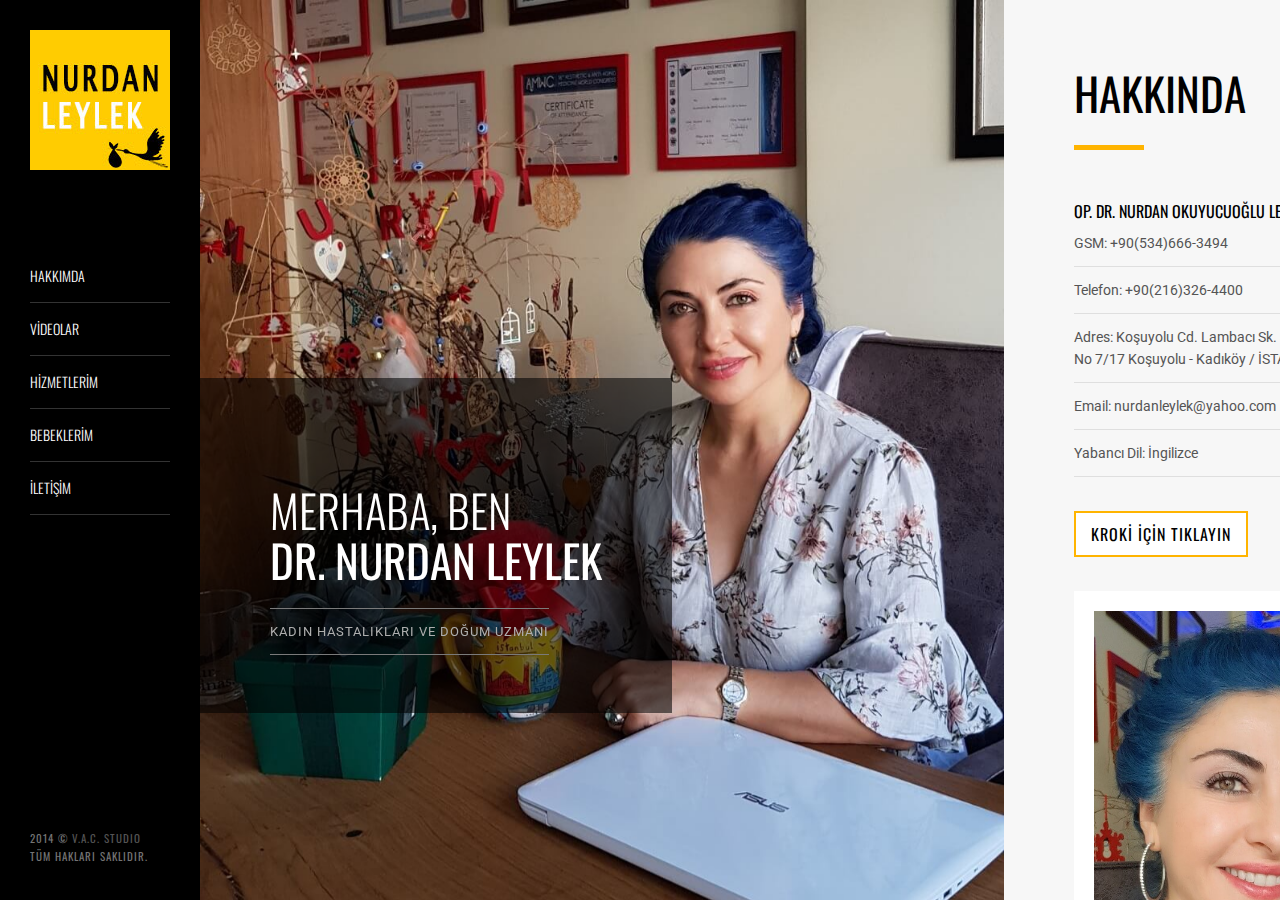
<file: index.html>
<!DOCTYPE html>
<html lang="en-US">
<head>
    <title>Dr. Nurdan Leylek | Kadın Hastalıkları ve Doğum Uzmanı</title>
    <meta charset="UTF-8" />
    <meta content="width=device-width, initial-scale=1.0" name="viewport">
    <meta name="viewport" content="width=device-width">
    <meta name="generator" content="Powered by V.A.C. Studio - Nevcan Uludaş."/>
    <!--[if IE 8]>
    <link rel="stylesheet" type="text/css" href="css/vc-ie8.css" media="screen">
    <![endif]-->
    <link rel='stylesheet' type='text/css' media='all' id='contact-form-7-css' href='css/styles.css?ver=4.0.1' />
    <link rel='stylesheet' type='text/css' media='all' id='meetheme-style-css' href='css/style.css?ver=4.0' />
    <link rel='stylesheet' type='text/css' media='screen' id='Roboto-Fonts-css' href='https://fonts.googleapis.com/css?family=Roboto%3A400%2C300italic%2C300%2C100italic%2C100%2C400italic%2C500%2C500italic%2C700%2C900%2C900italic%2C700italic%7COswald%3A400%2C300%2C700&#038;ver=1.0.0.0' />
    <link rel='stylesheet' type='text/css' media='all' id='font-awesome-css' href='css/font-awesome.css?ver=4.0' />
    <link rel='stylesheet' type='text/css' media='all' id='sample-style-css' href='css/sample-style.css?ver=4.0' />
    <link rel='stylesheet' type='text/css' media='all' id='owl.carousel-css' href='css/owl.carousel.css?ver=4.0' />
    <link rel='stylesheet' type='text/css' media='all' id='skin-css' href='css/skin.css?ver=4.0' />
    <link rel='stylesheet' type='text/css' media='all' id='scroll-css' href='css/scroll.css?ver=4.0' />
    <link rel='stylesheet' type='text/css' media='all' id='style-css' href='css/style2.css?ver=4.0' />
    <link rel='stylesheet' type='text/css' media='all' id='portfolio-css' href='css/portfolio.css?ver=4.0' />
    <link rel='stylesheet' type='text/css' media='all' id='carousel-css' href='css/carousel.css?ver=4.0' />
    <link rel='stylesheet' type='text/css' media='all' id='responsive-css' href='css/responsive.css?ver=4.0' />
    <link rel='stylesheet' type='text/css' media='all' id='custom-css' href='css/custom.css?ver=4.0' />
    <link rel='stylesheet' type='text/css' media='screen' id='jquery.fancybox-css' href='css/jquery.fancybox.css?ver=1.0.0.0' />
    <link rel='stylesheet' type='text/css' media='all' id='redux-google-fonts-css' href='https://fonts.googleapis.com/css?family=Roboto%7COswald&#038;ver=1417023848' />
    <script type='text/javascript' src='js/jquery.js?ver=1.11.1'></script>
    <script type='text/javascript' src='js/jquery-migrate.min.js?ver=1.2.1'></script>
    <script type="text/javascript" src="js/javascript.js"></script>
    <style type="text/css" title="dynamic-css" class="options-output">
        .recentcomments a{display:inline !important;padding:0 !important;margin:0 !important;}
        body{font-family:Roboto;font-weight:normal;font-style:normal;}
        .menu nav a{font-family:Oswald;font-weight:normal;font-style:normal;}
        h1{font-family:Oswald;font-weight:normal;font-style:normal;}
        h2{font-family:Oswald;font-weight:normal;font-style:normal;}
        h3{font-family:Oswald;font-weight:normal;font-style:normal;}
        h4{font-family:Oswald;font-weight:normal;font-style:normal;}
        h5{font-family:Oswald;font-weight:normal;font-style:normal;}
        h6{font-family:Oswald;font-weight:normal;font-style:normal;}
        .introduction-end{background-image:url('img/profile-big.jpg');}
    </style>
</head>

<body class="home page page-id-7 page-template page-template-page-templatesone-page-php wpb-js-composer js-comp-ver-4.3.4 vc_responsive">
    <div id="container" class="container">
        <!-- Left Menu / Logo-->
        <aside class="menu" id="menu">
            <div class="logo">
                <a href="/">
                    <!-- Logo image-->
                    <img src="img/logo.jpg" width="140" height="140" alt="Dr. Nurdan Leylek"/>
                    <!-- Logo name-->
                    <span>Dr. Nurdan Leylek</span>
                </a>
            </div>
            <!-- Mobile Navigation-->
            <a href="#menu1" class="menu-link"></a>
            <nav id="menu1" role="navigation">
                <ul>
                    <li id="menu-item-83" class="menu-item menu-item-type-post_type menu-item-object-page menu-item-83"><a class="pluton-menu" title="Hakkında" href="#chapterabout"><span id="link_about">HAKKIMDA</span></a></li>
                    <li id="menu-item-146" class="menu-item menu-item-type-post_type menu-item-object-page menu-item-146"><a class="pluton-menu" title="Videolar" href="#chaptervideos"><span id="link_education">VİDEOLAR</span></a></li>
                    <!--li id="menu-item-146" class="menu-item menu-item-type-post_type menu-item-object-page menu-item-146"><a class="pluton-menu" title="Mesleki Gelişim" href="#chaptereducation"><span id="link_education">MESLEKİ GELİŞİM</span></a></li-->
                    <li id="menu-item-152" class="menu-item menu-item-type-post_type menu-item-object-page menu-item-152"><a class="pluton-menu" title="Hizmetlerim" href="#chapterservices"><span id="link_services">HİZMETLERİM</span></a></li>
                    <li id="menu-item-147" class="menu-item menu-item-type-post_type menu-item-object-page menu-item-147"><a class="pluton-menu" title="Bebeklerimiz" href="#chapterportfolio"><span id="link_portfolio">BEBEKLERİM</span></a></li>
                    <li id="menu-item-148" class="menu-item menu-item-type-post_type menu-item-object-page menu-item-148"><a class="pluton-menu" title="İletişim" href="#chaptercontact"><span id="link_contact">İLETİŞİM</span></a></li>
                    <!--
                    <li id="menu-item-151" class="menu-item menu-item-type-taxonomy menu-item-object-category menu-item-151"><a title="Bilgilendirme" href="/bilgilendirme">BİLGİLENDİRME</a></li>
                    -->
                </ul>
            </nav>

            <div class="copyright">
                2014 © <a href="http://vacstudio.com/" target="_blank">V.A.C. STUDIO</a><br/>
                Tüm hakları saklıdır.
            </div>
        </aside>

        <a href="#menu" class="totop-link">Başa Dön</a>

        <div class="content-scroller">
            <div class="content-wrapper">
                <!-- Introduction -->
                <article class="content introduction noscroll" id="chapterintroduction">
                    <div class="inner">
                        <h2>
                            <span>Merhaba, ben</span><br>
                            Dr. Nurdan Leylek
                        </h2>
                        <span class="title">Kadın Hastalıkları ve Doğum Uzmanı</span>
                    </div>
                    <div id="owl-demo" class="owl-carousel">
                        <div class="item"><img src="img/profile.jpg" alt="" /></div>
                        <!--
                        <div class="item"><img src="img/profile-01.jpg" alt="" /></div>
                        <div class="item"><img src="img/profile-02.jpg" alt="" /></div>
                        -->
                    </div>
                </article>

                <article class="content about gray-bg page-half" id="chapterabout">
                    <div class="inner">
                        <div class="page-title">
                            <h2>Hakkında</h2>
                            <div class="title-divider"></div>
                        </div>
                        <div id="pluton-931" class="wpb_row vc_row-fluid  container" style="">
                            <div class="vc_col-sm-12 wpb_column vc_column_container">
                                <div class="wpb_wrapper">
                                    <div class="the-title">
                                        <h3>Op. Dr. Nurdan Okuyucuoğlu Leylek</h3>
                                    </div>
                                    <div class="about-con">
                                        <ul>
                                            <li>GSM: +90(534)666-3494</li>
                                            <li>Telefon: +90(216)326-4400</li>
                                            <li>Adres: Koşuyolu Cd. Lambacı Sk. Süt Apt.<br/>No 7/17 Koşuyolu - Kadıköy / İSTANBUL</li>
                                            <li>Email: <a href="mailto:nurdanleylek@yahoo.com">nurdanleylek@yahoo.com</a></li>
                                            <li>Yabancı Dil: İngilizce</li>
                                        </ul>
                                    </div>
                                    <div class="wpb_text_column wpb_content_element ">
                                        <div class="wpb_wrapper">
                                            <p><a class="button" target="_blank" href="https://www.google.com/maps/place/41%C2%B000'17.9%22N+29%C2%B001'57.5%22E/@41.004958,29.032627,240m/data=!3m2!1e3!4b1!4m2!3m1!1s0x0:0x0">KROKİ İÇİN TIKLAYIN</a></p>
                                            <!--41.005110, 29.032555-->
                                        </div>
                                    </div>
                                    <div class="wpb_single_image wpb_content_element vc_align_left">
                                        <div class="wpb_wrapper">
                                            <img src="/img/about.jpg" style="width: 360px; border: 20px solid white; border-bottom: 68px solid white; margin-bottom: -76px;" />
                                            <img width="600" height="131" src="img/signature.png" class=" vc_box_border_grey attachment-full" alt="signature" />
                                        </div>
                                    </div>
                                    <div>
                                        <p>Konya Ereğli' de doğdum. İlk ve orta öğrenimimi Ereğli de tamamladıktan sonra Selçuk Üni. TIP Fakültesine gittim.Mezuniyet sonrası Konya Devlet Hastanesi Acil servisinde mecburi hizmetimi tamamladım.Sonra Zeynep Kamil Eğitim ve Araştırma hastanesinde Kadın hastalıkları & Doğum ihtisasına başladım.İhtisas sonrası bir süre daha Zeynep Kamil Hastanesi'nde çalışmaya devam ettim.<br />Daha sonra Fransa Paris' te Societe Française De Mesotherapie ' de staj yaparak Mezoterapi eğitimi aldım.Türkiye 'ye  döndükten sonra kendi kliniğimi açtım.Aynı zamanda Haydarpaşa Numune Eğitim ve Araştırma hastanesinde göreve başladım.2012 yılında devlet görevimden istifa ederek sadece kliniğimde çalışmaya devam ettim.Halen mesleğimi burada sürdürmekteyim.Aynı zamanda özel bir üniversite de öğretim üyesi olarak görev yapıyorum.</p>
                                        <ul>
                                            <li><b>ÜYE OLDUĞUM MESLEKİ DERNEKLER</b></li>
                                            <li>İTO (İstanbul Tabip Odası)</li>
                                            <li>TJOD İstanbul Anadolu (Türk Jinekoloji & Obstetri Derneği)</li>
                                            <li>Türk Ürojinekoloji & Pelvik Rekonsrüktif Cerrahi Derneği</li>
                                            <li>Fransa Mezoterapi Derneği</li>
                                            <li>MESTER (Medikal Estetik Tıp Derneği)</li>
                                            <li>TEJD (Türk Estetik Jinekoloji Derneği)</li>
                                        </ul>
                                        <p>Ulusal ve Uluslararası pek çok kongre, workshop ve seminere katıldım.</p>
                                        <p></p>
                                    </div>
                                </div>
                            </div>
                        </div>
                    </div>
                </article>

                <article class="content education gray-bg" id="chaptervideos">
                    <div class="inner">
                        <div class="page-title">
                            <h2>VİDEOLAR</h2>
                            <div class="title-divider"></div>
                        </div>
                        <div id="pluton-959" class="wpb_row vc_row-fluid container">
                            <div class="vc_col-sm-12 wpb_column vc_column_container">
                                <div class="wpb_wrapper">

                                    <!-- Video 25 -->
                                    <div class="full-divider"></div>
                                    <div class="experience-details">
                                        <div class="col-6 margin-top50">
                                            <div class="col-3 icon-block"><i class="fa fa-laptop"></i></div>
                                            <div class="flot-left">
                                                <h1>#25</h1>
                                                <span>Botoks uygulamaları yapılırken nelere dikkat edilmelidir?</span>
                                            </div>
                                        </div>
                                        <div class="col-6 margin-top50">
                                            <iframe src="https://www.youtube.com/embed/g6B5lv9vDM8" title="Botoks uygulamaları yapılırken nelere dikkat edilmelidir? - Video - Doktorsitesi.com" width="545px" height="309px" frameborder="no" scrolling="auto" marginwidth="0" marginheight="0" style="width: 545px; height:309px;"></iframe>
                                        </div>
                                    </div><!-- #Video 25 -->

                                    <!-- Video 24 -->
                                    <div class="full-divider"></div>
                                    <div class="experience-details">
                                        <div class="col-6 margin-top50">
                                            <div class="col-3 icon-block"><i class="fa fa-laptop"></i></div>
                                            <div class="flot-left">
                                                <h1>#24</h1>
                                                <span>Dolgu uygulamaları her bölgeye yapılır mı? Uygulama yapılırken nelere dikkat edilmelidir?</span>
                                            </div>
                                        </div>
                                        <div class="col-6 margin-top50">
                                            <iframe src="https://www.youtube.com/embed/8RmRRRZw0po" title="Dolgu uygulamaları her bölgeye yapılır mı? Uygulama yapılırken nelere dikkat edilmelidir? - Video - Doktorsitesi.com" width="545px" height="309px" frameborder="no" scrolling="auto" marginwidth="0" marginheight="0" style="width: 545px; height:309px;"></iframe>
                                        </div>
                                    </div><!-- #Video 24 -->

                                    <!-- Video 23 -->
                                    <div class="full-divider"></div>
                                    <div class="experience-details">
                                        <div class="col-6 margin-top50">
                                            <div class="col-3 icon-block"><i class="fa fa-laptop"></i></div>
                                            <div class="flot-left">
                                                <h1>#23</h1>
                                                <span>Mezolift nedir? Uygulaması nasıldır?</span>
                                            </div>
                                        </div>
                                        <div class="col-6 margin-top50">
                                            <iframe src="https://www.youtube.com/embed/cuDQbD_KtN0" title="Mezolift nedir? Uygulaması nasıldır? - Video - Doktorsitesi.com" width="545px" height="309px" frameborder="no" scrolling="auto" marginwidth="0" marginheight="0" style="width: 545px; height:309px;"></iframe>
                                        </div>
                                    </div><!-- #Video 23 -->

                                    <!-- Video 22 -->
                                    <div class="full-divider"></div>
                                    <div class="experience-details">
                                        <div class="col-6 margin-top50">
                                            <div class="col-3 icon-block"><i class="fa fa-laptop"></i></div>
                                            <div class="flot-left">
                                                <h1>#22</h1>
                                                <span>Anti aging nedir? Hangi alanlarda kullanılır?</span>
                                            </div>
                                        </div>
                                        <div class="col-6 margin-top50">
                                            <iframe src="https://www.youtube.com/embed/X3iGvvIpLKs" title="Anti aging nedir? Hangi alanlarda kullanılır? - Video - Doktorsitesi.com" width="545px" height="309px" frameborder="no" scrolling="auto" marginwidth="0" marginheight="0" style="width: 545px; height:309px;"></iframe>
                                        </div>
                                    </div><!-- #Video 22 -->

                                    <!-- Video 21 -->
                                    <div class="full-divider"></div>
                                    <div class="experience-details">
                                        <div class="col-6 margin-top50">
                                            <div class="col-3 icon-block"><i class="fa fa-laptop"></i></div>
                                            <div class="flot-left">
                                                <h1>#21</h1>
                                                <span>Anti aging ile gençleşmede neler yapılmaktadır?</span>
                                            </div>
                                        </div>
                                        <div class="col-6 margin-top50">
                                            <iframe src="https://www.youtube.com/embed/ogo-JV8cUG8" title="Anti aging ile gençleşmede neler yapılmaktadır? - Video - Doktorsitesi.com" width="545px" height="309px" frameborder="no" scrolling="auto" marginwidth="0" marginheight="0" style="width: 545px; height:309px;"></iframe>
                                        </div>
                                    </div><!-- #Video 21 -->

                                    <!-- Video 20 -->
                                    <div class="full-divider"></div>
                                    <div class="experience-details">
                                        <div class="col-6 margin-top50">
                                            <div class="col-3 icon-block"><i class="fa fa-laptop"></i></div>
                                            <div class="flot-left">
                                                <h1>#20</h1>
                                                <span>Jinekolojide anti aging uygulamaları nelerdir?</span>
                                            </div>
                                        </div>
                                        <div class="col-6 margin-top50">
                                            <iframe src="https://www.youtube.com/embed/vw59zKEO4l0" title="Jinekolojide anti aging uygulamaları nelerdir? - Video - Doktorsitesi.com" width="545px" height="309px" frameborder="no" scrolling="auto" marginwidth="0" marginheight="0" style="width: 545px; height:309px;"></iframe>
                                        </div>
                                    </div><!-- #Video 20 -->

                                    <!-- Video 19 -->
                                    <div class="full-divider"></div>
                                    <div class="experience-details">
                                        <div class="col-6 margin-top50">
                                            <div class="col-3 icon-block"><i class="fa fa-laptop"></i></div>
                                            <div class="flot-left">
                                                <h1>#19</h1>
                                                <span>Mezoterapi hangi amaçla kullanılır? Nasıl etki eder?</span>
                                            </div>
                                        </div>
                                        <div class="col-6 margin-top50">
                                            <iframe src="https://www.youtube.com/embed/YAceowu-gSY" title="Mezoterapi hangi amaçla kullanılır? Nasıl etki eder? - Video - Doktorsitesi.com" width="545px" height="309px" frameborder="no" scrolling="auto" marginwidth="0" marginheight="0" style="width: 545px; height:309px;"></iframe>
                                        </div>
                                    </div><!-- #Video 19 -->

                                    <!-- Video 18 -->
                                    <div class="full-divider"></div>
                                    <div class="experience-details">
                                        <div class="col-6 margin-top50">
                                            <div class="col-3 icon-block"><i class="fa fa-laptop"></i></div>
                                            <div class="flot-left">
                                                <h1>#18</h1>
                                                <span>Bölgesel zayıflamada iğneli tedavide neler yapılır?</span>
                                            </div>
                                        </div>
                                        <div class="col-6 margin-top50">
                                            <iframe src="https://www.youtube.com/embed/EJMxXOtSlK8" title="Bölgesel zayıflamada iğneli tedavide neler yapılır? - Video - Doktorsitesi.com" width="545px" height="309px" frameborder="no" scrolling="auto" marginwidth="0" marginheight="0" style="width: 545px; height:309px;"></iframe>
                                        </div>
                                    </div><!-- #Video 18 -->

                                    <!-- Video 17 -->
                                    <div class="full-divider"></div>
                                    <div class="experience-details">
                                        <div class="col-6 margin-top50">
                                            <div class="col-3 icon-block"><i class="fa fa-laptop"></i></div>
                                            <div class="flot-left">
                                                <h1>#17</h1>
                                                <span>Mezoterapi yöntemi herkeste kullanılabilir mi?</span>
                                            </div>
                                        </div>
                                        <div class="col-6 margin-top50">
                                            <iframe src="https://www.youtube.com/embed/sOtxvXrHnzM" title="Mezoterapi yöntemi herkeste kullanılabilir mi? - Video - Doktorsitesi.com" width="545px" height="309px" frameborder="no" scrolling="auto" marginwidth="0" marginheight="0" style="width: 545px; height:309px;"></iframe>
                                        </div>
                                    </div><!-- #Video 17 -->

                                    <!-- Video 16 -->
                                    <div class="full-divider"></div>
                                    <div class="experience-details">
                                        <div class="col-6 margin-top50">
                                            <div class="col-3 icon-block"><i class="fa fa-laptop"></i></div>
                                            <div class="flot-left">
                                                <h1>#16</h1>
                                                <span>Mezoterapi, ağrılı adet (dismenore) problemlerinde nasıl kullanılmaktadır?</span>
                                            </div>
                                        </div>
                                        <div class="col-6 margin-top50">
                                            <iframe src="https://www.youtube.com/embed/PMWYgvOna20" title="Mezoterapi, ağrılı adet (dismenore) problemlerinde nasıl kullanılmaktadır? - Video - Doktorsitesi.com" width="545px" height="309px" frameborder="no" scrolling="auto" marginwidth="0" marginheight="0" style="width: 545px; height:309px;"></iframe>
                                        </div>
                                    </div><!-- #Video 16 -->

                                    <!-- Video 15 -->
                                    <div class="full-divider"></div>
                                    <div class="experience-details">
                                        <div class="col-6 margin-top50">
                                            <div class="col-3 icon-block"><i class="fa fa-laptop"></i></div>
                                            <div class="flot-left">
                                                <h1>#15</h1>
                                                <span>Dolgu uygulaması yüzün ve vücudun her yerine kullanılabilir mi?</span>
                                            </div>
                                        </div>
                                        <div class="col-6 margin-top50">
                                            <iframe src="https://www.youtube.com/embed/HXE06dZfUdM" title="Dolgu uygulaması yüzün ve vücudun her yerine kullanılabilir mi? - Video - Doktorsitesi.com" width="545px" height="309px" frameborder="no" scrolling="auto" marginwidth="0" marginheight="0" style="width: 545px; height:309px;"></iframe>
                                        </div>
                                    </div><!-- #Video 15 -->

                                    <!-- Video 14 -->
                                    <div class="full-divider"></div>
                                    <div class="experience-details">
                                        <div class="col-6 margin-top50">
                                            <div class="col-3 icon-block"><i class="fa fa-laptop"></i></div>
                                            <div class="flot-left">
                                                <h1>#14</h1>
                                                <span>Işık dolgu nedir? Nerelere uygulanır?</span>
                                            </div>
                                        </div>
                                        <div class="col-6 margin-top50">
                                            <iframe src="https://www.youtube.com/embed/l2DLUpY84aI" title="Işık dolgu nedir? Nerelere uygulanır? - Video - Doktorsitesi.com" width="545px" height="309px" frameborder="no" scrolling="auto" marginwidth="0" marginheight="0" style="width: 545px; height:309px;"></iframe>
                                        </div>
                                    </div><!-- #Video 14 -->

                                    <!-- Video 13 -->
                                    <div class="full-divider"></div>
                                    <div class="experience-details">
                                        <div class="col-6 margin-top50">
                                            <div class="col-3 icon-block"><i class="fa fa-laptop"></i></div>
                                            <div class="flot-left">
                                                <h1>#13</h1>
                                                <span>Botoks ve dolgu alerjik etki yapar mı? Riskleri var mıdır?</span>
                                            </div>
                                        </div>
                                        <div class="col-6 margin-top50">
                                            <iframe src="https://www.youtube.com/embed/6EBpR1-reLE" title="Botoks ve dolgu alerjik etki yapar mı? Riskleri var mıdır? - Video - Doktorsitesi.com" width="545px" height="309px" frameborder="no" scrolling="auto" marginwidth="0" marginheight="0" style="width: 545px; height:309px;"></iframe>
                                        </div>
                                    </div><!-- #Video 13 -->

                                    <!-- Video 12 -->
                                    <div class="full-divider"></div>
                                    <div class="experience-details">
                                        <div class="col-6 margin-top50">
                                            <div class="col-3 icon-block"><i class="fa fa-laptop"></i></div>
                                            <div class="flot-left">
                                                <h1>#12</h1>
                                                <span>Dolgu, botoks gibi uygulamalar gebelik döneminde sakıncalı mıdır? Ara vermek gerekir mi?</span>
                                            </div>
                                        </div>
                                        <div class="col-6 margin-top50">
                                            <iframe src="https://www.youtube.com/embed/mCOOjyUKie4" title="Dolgu, botoks gibi uygulamalar gebelik döneminde sakıncalı mıdır? Ara vermek gerekir mi? - Video - Doktorsitesi.com" width="545px" height="309px" frameborder="no" scrolling="auto" marginwidth="0" marginheight="0" style="width: 545px; height:309px;"></iframe>
                                        </div>
                                    </div><!-- #Video 12 -->

                                    <!-- Video 11 -->
                                    <div class="full-divider"></div>
                                    <div class="experience-details">
                                        <div class="col-6 margin-top50">
                                            <div class="col-3 icon-block"><i class="fa fa-laptop"></i></div>
                                            <div class="flot-left">
                                                <h1>#11</h1>
                                                <span>Örümcek ağı yöntemi ile gençleşme etkisi ne kadar süre devam eder?</span>
                                            </div>
                                        </div>
                                        <div class="col-6 margin-top50">
                                            <iframe src="https://www.youtube.com/embed/_roTiZtKRzQ" title="Örümcek ağı yöntemi ile gençleşme etkisi ne kadar süre devam eder? - Video - Doktorsitesi.com" width="545px" height="309px" frameborder="no" scrolling="auto" marginwidth="0" marginheight="0" style="width: 545px; height:309px;"></iframe>
                                        </div>
                                    </div><!-- #Video 11 -->

                                    <!-- Video 10 -->
                                    <div class="full-divider"></div>
                                    <div class="experience-details">
                                        <div class="col-6 margin-top50">
                                            <div class="col-3 icon-block"><i class="fa fa-laptop"></i></div>
                                            <div class="flot-left">
                                                <h1>#10</h1>
                                                <span>İple askılama yöntemi nedir? Sadece yüz için mi kullanılır?</span>
                                            </div>
                                        </div>
                                        <div class="col-6 margin-top50">
                                            <iframe src="https://www.youtube.com/embed/XXeiY-SL__M" title="İple askılama yöntemi nedir? Sadece yüz için mi kullanılır? - Video - Doktorsitesi.com" width="545px" height="309px" frameborder="no" scrolling="auto" marginwidth="0" marginheight="0" style="width: 545px; height:309px;"></iframe>
                                        </div>
                                    </div><!-- #Video 10 -->

                                    <!-- Video 09 -->
                                    <div class="full-divider"></div>
                                    <div class="experience-details">
                                        <div class="col-6 margin-top50">
                                            <div class="col-3 icon-block"><i class="fa fa-laptop"></i></div>
                                            <div class="flot-left">
                                                <h1>#09</h1>
                                                <span>Genital bölge ve idrar kaçırmada örümcek ağı ve askı yöntemi kullanılır mı?</span>
                                            </div>
                                        </div>
                                        <div class="col-6 margin-top50">
                                            <iframe src="https://www.youtube.com/embed/S1DgLgWTuIc" title="Genital bölge ve idrar kaçırmada örümcek ağı ve askı yöntemi kullanılır mı? - Video - Doktorsitesi.com" width="545px" height="309px" frameborder="no" scrolling="auto" marginwidth="0" marginheight="0" style="width: 545px; height:309px;"></iframe>
                                        </div>
                                    </div><!-- #Video 09 -->

                                    <!-- Video 08 -->
                                    <div class="full-divider"></div>
                                    <div class="experience-details">
                                        <div class="col-6 margin-top50">
                                            <div class="col-3 icon-block"><i class="fa fa-laptop"></i></div>
                                            <div class="flot-left">
                                                <h1>#08</h1>
                                                <span>PRP uygulamasının etkili olması için kaç seans yapılmalıdır?</span>
                                            </div>
                                        </div>
                                        <div class="col-6 margin-top50">
                                            <iframe src="https://www.youtube.com/embed/qB8ekkq5WlQ" title="PRP uygulamasının etkili olması için kaç seans yapılmalıdır? - Video - Doktorsitesi.com" width="545px" height="309px" frameborder="no" scrolling="auto" marginwidth="0" marginheight="0" style="width: 545px; height:309px;"></iframe>
                                        </div>
                                    </div><!-- #Video 08 -->

                                    <!-- Video 07 -->
                                    <div class="full-divider"></div>
                                    <div class="experience-details">
                                        <div class="col-6 margin-top50">
                                            <div class="col-3 icon-block"><i class="fa fa-laptop"></i></div>
                                            <div class="flot-left">
                                                <h1>#07</h1>
                                                <span>PRP uygulamasının etkisi nasıl anlaşılır?</span>
                                            </div>
                                        </div>
                                        <div class="col-6 margin-top50">
                                            <iframe src="https://www.youtube.com/embed/57vDngHtMLA" title="PRP uygulamasının etkisi nasıl anlaşılır? - Video - Doktorsitesi.com" width="545px" height="309px" frameborder="no" scrolling="auto" marginwidth="0" marginheight="0" style="width: 545px; height:309px;"></iframe>
                                        </div>
                                    </div><!-- #Video 07 -->

                                    <!-- Video 06 -->
                                    <div class="full-divider"></div>
                                    <div class="experience-details">
                                        <div class="col-6 margin-top50">
                                            <div class="col-3 icon-block"><i class="fa fa-laptop"></i></div>
                                            <div class="flot-left">
                                                <h1>#06</h1>
                                                <span>G Noktası büyütme işlemi nasıl yapılmaktadır?</span>
                                            </div>
                                        </div>
                                        <div class="col-6 margin-top50">
                                            <iframe src="https://www.youtube.com/embed/61tuGGpnIWo" title="G Noktası büyütme işlemi nasıl yapılmaktadır? - Video - Doktorsitesi.com" width="545px" height="309px" frameborder="no" scrolling="auto" marginwidth="0" marginheight="0" style="width: 545px; height:309px;"></iframe>
                                        </div>
                                    </div><!-- #Video 06 -->

                                    <!-- Video 05 -->
                                    <div class="full-divider"></div>
                                    <div class="experience-details">
                                        <div class="col-6 margin-top50">
                                            <div class="col-3 icon-block"><i class="fa fa-laptop"></i></div>
                                            <div class="flot-left">
                                                <h1>#05</h1>
                                                <span>Genital estetikte neler yapılır? Yaş sınırı var mıdır?</span>
                                            </div>
                                        </div>
                                        <div class="col-6 margin-top50">
                                            <iframe src="https://www.youtube.com/embed/BxjhYH8PLOc" title="Genital estetikte neler yapılır? Yaş sınırı var mıdır? - Video - Doktorsitesi.com" width="545px" height="309px" frameborder="no" scrolling="auto" marginwidth="0" marginheight="0" style="width: 545px; height:309px;"></iframe>
                                        </div>
                                    </div><!-- #Video 05 -->

                                    <!-- Video 04 -->
                                    <div class="full-divider"></div>
                                    <div class="experience-details">
                                        <div class="col-6 margin-top50">
                                            <div class="col-3 icon-block"><i class="fa fa-laptop"></i></div>
                                            <div class="flot-left">
                                                <h1>#04</h1>
                                                <span>İdrar kaçırmada dolgu ve botoks uygulaması yapılır mı?</span>
                                            </div>
                                        </div>
                                        <div class="col-6 margin-top50">
                                            <iframe src="https://www.youtube.com/embed/2dizsUWKJLM" title="İdrar kaçırmada dolgu ve botoks uygulaması yapılır mı? - Video - Doktorsitesi.com" width="545px" height="309px" frameborder="no" scrolling="auto" marginwidth="0" marginheight="0" style="width: 545px; height:309px;"></iframe>
                                        </div>
                                    </div><!-- #Video 04 -->

                                    <!-- Video 03 -->
                                    <div class="full-divider"></div>
                                    <div class="experience-details">
                                        <div class="col-6 margin-top50">
                                            <div class="col-3 icon-block"><i class="fa fa-laptop"></i></div>
                                            <div class="flot-left">
                                                <h1>#03</h1>
                                                <span>Genital estetik sonrasında hasta günlük yaşamına ne zaman dönebilir?</span>
                                            </div>
                                        </div>
                                        <div class="col-6 margin-top50">
                                            <iframe src="https://www.youtube.com/embed/ZBbiwk7_X_M" title="Genital estetik sonrasında hasta günlük yaşamına ne zaman dönebilir? - Video - Doktorsitesi.com" width="545px" height="309px" frameborder="no" scrolling="auto" marginwidth="0" marginheight="0" style="width: 545px; height:309px;"></iframe>
                                        </div>
                                    </div><!-- #Video 03 -->

                                    <!-- Video 02 -->
                                    <div class="full-divider"></div>
                                    <div class="experience-details">
                                        <div class="col-6 margin-top50">
                                            <div class="col-3 icon-block"><i class="fa fa-laptop"></i></div>
                                            <div class="flot-left">
                                                <h1>#02</h1>
                                                <span>Labioplasti ameliyatında hangi yöntemler kullanılır?</span>
                                            </div>
                                        </div>
                                        <div class="col-6 margin-top50">
                                            <iframe src="https://www.youtube.com/embed/9H5F9v3icP0" title="Labioplasti ameliyatında hangi yöntemler kullanılır? - Video - Doktorsitesi.com" width="545px" height="309px" frameborder="no" scrolling="auto" marginwidth="0" marginheight="0" style="width: 545px; height:309px;"></iframe>
                                        </div>
                                    </div><!-- #Video 02 -->

                                    <!-- Video 01 -->
                                    <div class="full-divider"></div>
                                    <div class="experience-details">
                                        <div class="col-6 margin-bottom50 margin-top50">
                                            <div class="col-3 icon-block"><i class="fa fa-laptop"></i></div>
                                            <div class="flot-left">
                                                <h1>#01</h1>
                                                <span>Labioplasti ameliyatı hangi durumlarda gereklidir?</span>
                                            </div>
                                        </div>
                                        <div class="col-6 margin-bottom50 margin-top50">
                                            <iframe src="https://www.youtube.com/embed/_pr5u2MPJIo" title="Labioplasti ameliyatı hangi durumlarda gereklidir? - Video - Doktorsitesi.com" width="545px" height="309px" frameborder="no" scrolling="auto" marginwidth="0" marginheight="0" style="width: 545px; height:309px;"></iframe>
                                        </div>
                                    </div><!-- #Video 01 -->

                                </div>
                            </div>
                        </div>
                    </div>
                </article>

                <!--
                <article class="content education gray-bg" id="chaptereducation">
                    <div class="inner">
                        <div class="page-title">
                            <h2>MESLEKİ GELİŞİM</h2>
                            <div class="title-divider"></div>
                        </div>
                        <div id="pluton-959" class="wpb_row vc_row-fluid  container" style="">
                            <div class="vc_col-sm-12 wpb_column vc_column_container">
                                <div class="wpb_wrapper">
                                    <div class="the-title">
                                        <h3>Bu bölüm yapım aşamasındadır.</h3>
                                        <p>En kısa sürede yayına girecektir. İlginiz için teşekkür ederiz.</p>
                                    </div>
                                    <div class="full-divider" style="margin-top:50"></div>
                                    <!--
                                    <div class="experience-details">
                                        <div class="col-6 margin-bottom50 margin-top50">
                                            <div class="col-3 icon-block"><i class="fa fa-photo"></i></div>
                                            <div class="flot-left">
                                                <h5>University of Design</h5>
                                                <h4>Bachelor of Arts</h4>
                                                <span>2009 - 2010</span>
                                            </div>
                                        </div>
                                        <div class="col-6 margin-bottom50 margin-top50">Phasellus nec gravida purus. Aliquam ac enim vel ipsum consectetur vulputate. Duis quis feugiat neque. Pellentesque eleifend, nisi vel mattis vestibulum, est lacus pretium quam.</div>
                                    </div>
                                    <div class="full-divider" style="margin-top:50"></div>
                                    <div class="experience-details">
                                        <div class="col-6 margin-bottom50 margin-top50">
                                            <div class="col-3 icon-block"><i class="fa fa-laptop"></i></div>
                                            <div class="flot-left">
                                                <h5>Boston State University</h5>
                                                <h4>Visual Art &amp; Design</h4>
                                                <span>2006 - 2007</span>
                                            </div>
                                        </div>
                                        <div class="col-6 margin-bottom50 margin-top50">Phasellus nec gravida purus. Aliquam ac enim vel ipsum consectetur vulputate. Duis quis feugiat neque. Pellentesque eleifend, nisi vel mattis vestibulum, est lacus pretium quam.</div>
                                    </div>
                                    <div class="full-divider" style="margin-top:50"></div>
                                    <div class="experience-details">
                                        <div class="col-6 margin-bottom50 margin-top50">
                                            <div class="col-3 icon-block"><i class="fa fa-life-bouy"></i></div>
                                            <div class="flot-left">
                                                <h5>Boston State University</h5>
                                                <h4>Degree of Design</h4>
                                                <span>2004 - 2005</span>
                                            </div>
                                        </div>
                                        <div class="col-6 margin-bottom50 margin-top50">Phasellus nec gravida purus. Aliquam ac enim vel ipsum consectetur vulputate. Duis quis feugiat neque. Pellentesque eleifend, nisi vel mattis vestibulum, est lacus pretium quam.</div>
                                    </div>
                                    ->--------------------------------------
                                </div>
                            </div>
                        </div>
                    </div>
                </article>
                -->

                <article class="content education white-bg" id="chapterservices">
                    <div class="inner">
                        <div class="page-title">
                            <h2>HİZMETLERİM</h2>
                            <div class="title-divider"></div>
                            <div class="the-title">
                                <h3></h3>
                                <p>Tüm kan, idrar, kültür ve smear incelemesi anlaşmalı labaratuvarlarda tarafımızca yaptırılmaktadır.</p>
                            </div>
                        </div>
                        <div id="pluton-959" class="wpb_row vc_row-fluid  container" style="">
                            <div class="vc_col-sm-12 wpb_column vc_column_container">
                                <div class="wpb_wrapper">
                                    <div class="experience-details">
                                        <div class="col-6 margin-bottom50 margin-top50">
                                            <div class="col-3 icon-block"><i class="fa fa-laptop"></i></div>
                                            <div class="flot-left">
                                                <h5>Jinekoloji</h5>
                                                <h4>Jinekolojik Operasyonlar</h4>
                                                <span></span>
                                            </div>
                                        </div>
                                        <div class="col-6 margin-bottom50 margin-top50">
                                            <p>
                                                <ul>
                                                    <li>Jinekolojik muayene ve USG</li>
                                                    <li>Menopoz takibi</li>
                                                    <li>Juvenil (adölesan) takibi</li>
                                                    <li>Meme muayenesi</li>
                                                    <li>Hymen muayenesi ve onarımı</li>
                                                    <li>Smear almak</li>
                                                    <li>HPV DNA testi</li>
                                                    <li>Vajinismus tedavisi ve terapisi</li>
                                                    <li>Kolposkopi</li>
                                                    <li>Elektrokoterizasyon</li>
                                                    <li>LEEP</li>
                                                    <li>Ürojinekoloji (idrar kaçırma problemleri ve pelvik organ sarkmaları)</li>
                                                    <li>Infertilite tedavisi ve takipleri</li>
                                                    <li>O.İ. (ovulasyon indüksiyon)</li>
                                                    <li>I.U.I. (aşılama)</li>
                                                    <li>IVF için hasta hazırlanır (yumurta toplama ve embriyo transferi için bir IVF merkezinde işlemler yapılır)</li>
                                                    <li>Jinekolojik operasyonlar (Myom, polip, kist, kitle, idrar kaçırmaları, pelvik organ sarkmaları)</li>
                                                    <li>Jinekolojik estetik uygulamalar 
                                                        <ul>
                                                            <li>Vajen daraltma (Vajinoplasti)</li>
                                                            <li>Labium (dudak) küçültme ve estetiği</li>
                                                            <li>Perineoplasti</li>
                                                            <li>Klitoris estetiği (Hoodoplasti)</li>
                                                            <li>Kombine genital estetik</li>
                                                            <li>Genital bölge renk açma</li>
                                                        </ul>
                                                    </li>
                                                    <li>Kızlık zarı (hymen) onarımı</li>
                                                    <li>Jinekolojik ve genel antiaging uygulamalar</li>
                                                    <li>RİA takma, çıkarma</li>
                                                    <li>Aile planlaması danışmanlığı</li>
                                                    <li>Cinsel fonksiyon bozuklukları danışmanlığı</li>
                                                    <li>Kürtaj (yasal sınırlar içinde)</li>
                                                </ul>
                                            </p>
                                        </div>
                                    </div>

                                    <div class="full-divider" style="margin-top:50"></div>

                                    <div class="experience-details">
                                        <div class="col-6 margin-bottom50 margin-top50">
                                            <div class="col-3 icon-block"><i class="fa fa-laptop"></i></div>
                                            <div class="flot-left">
                                                <h5>Obstetri</h5>
                                                <h4>Doğum ve Doğum Sonrası</h4>
                                                <span></span>
                                            </div>
                                        </div>
                                        <div class="col-6 margin-bottom50 margin-top50">
                                            <p>
                                                <ul>
                                                    <li>Gebelik öncesi danışmanlık</li>
                                                    <li>Gebelik takibi</li>
                                                    <li>
                                                        Gebelik sırasında yapılan tarama testleri
                                                        <ul>
                                                            <li>2'li tarama testi</li>
                                                            <li>3'lü tarama testi</li>
                                                            <li>4'lü tarama testi</li>
                                                            <li>Doppler USG</li>
                                                            <li>NIPT (fetal DNA) testi</li>
                                                            <li>Normal doğum, sezeryan (C/S)</li>
                                                        </ul>
                                                    </li>
                                                </ul>
                                            </p>
                                        </div>
                                    </div>

                                    <div class="full-divider" style="margin-top:50"></div>

                                    <div class="experience-details">
                                        <div class="col-6 margin-bottom50 margin-top50">
                                            <div class="col-3 icon-block"><i class="fa fa-laptop"></i></div>
                                            <div class="flot-left">
                                                <h5>Jinekolojik Kozmetoloji</h5>
                                                <h4> </h4>
                                                <span></span>
                                            </div>
                                        </div>
                                        <div class="col-6 margin-bottom50 margin-top50">
                                            <p>
                                            <ul>
                                                <li>Mezoterapi</li>
                                                <li>Lipoliz</li>
                                                <li>Mezolift</li>
                                                <li>Antiaging</li>
                                                <li>P.R.P.</li>
                                                <li>Botox</li>
                                                <li>Dolgu</li>
                                                <li>Örümcek Ağı ve İp Askı uygulamaları</li>
                                                <li>Genital bölge renk açma</li>
                                                <li>Kombine genital estetik</li>
                                                <li>Exosome tedavisi</li>
                                                <li>Kök hücre tedavisi</li>
                                                <li>Yağ enjeksiyonu (Otolog)</li>
                                            </ul>
                                            </p>
                                        </div>
                                    </div>
                                    <div class="full-divider" style="margin-top:50"></div>
                                </div>
                            </div>
                        </div>
                    </div>
                </article>

                <article class="content portfolio gray-bg" id="chapterportfolio">
                    <div class="inner">
                        <div class="page-title">
                            <h2>BEBEKLERİM</h2>
                            <div class="title-divider"></div>
                        </div>
                        <div id="pluton-174" class="wpb_row vc_row-fluid container">
                            <div class="vc_col-sm-12 wpb_column vc_column_container">
                                <div class="wpb_wrapper">
                                    <div class="portfolio-con">
                                        <div class="container-sub margin-top50">
                                            <div class="row">
                                                <div id="grid-gallery" class="grid-gallery">
                                                    <section class="grid-wrap">
                                                        <ul class="grid">
                                                            <li>
                                                                <figure>
                                                                    <img width="700" height="475" src="img/bebekler/73.jpg" class="attachment-post-thumbnail wp-post-image" />
                                                                    <figcaption>
                                                                        <div class="figcaption-details">
                                                                            <img src="img/icon-plus.png" height="82" width="82" alt="" />
                                                                        </div>
                                                                    </figcaption>
                                                                </figure>
                                                            </li>
                                                            <li>
                                                                <figure>
                                                                    <img width="700" height="475" src="img/bebekler/72.jpg" class="attachment-post-thumbnail wp-post-image" />
                                                                    <figcaption>
                                                                        <div class="figcaption-details">
                                                                            <img src="img/icon-plus.png" height="82" width="82" alt="" />
                                                                        </div>
                                                                    </figcaption>
                                                                </figure>
                                                            </li>
                                                            <li>
                                                                <figure>
                                                                    <img width="700" height="475" src="img/bebekler/71.jpg" class="attachment-post-thumbnail wp-post-image" />
                                                                    <figcaption>
                                                                        <div class="figcaption-details">
                                                                            <img src="img/icon-plus.png" height="82" width="82" alt="" />
                                                                        </div>
                                                                    </figcaption>
                                                                </figure>
                                                            </li>
                                                            <li>
                                                                <figure>
                                                                    <img width="700" height="475" src="img/bebekler/70.jpg" class="attachment-post-thumbnail wp-post-image" />
                                                                    <figcaption>
                                                                        <div class="figcaption-details">
                                                                            <img src="img/icon-plus.png" height="82" width="82" alt="" />
                                                                        </div>
                                                                    </figcaption>
                                                                </figure>
                                                            </li>
                                                            <li>
                                                                <figure>
                                                                    <img width="700" height="475" src="img/bebekler/64.jpg" class="attachment-post-thumbnail wp-post-image" />
                                                                    <figcaption>
                                                                        <div class="figcaption-details">
                                                                            <img src="img/icon-plus.png" height="82" width="82" alt="" />
                                                                        </div>
                                                                    </figcaption>
                                                                </figure>
                                                            </li>
                                                            <li>
                                                                <figure>
                                                                    <img width="700" height="475" src="img/bebekler/65.jpg" class="attachment-post-thumbnail wp-post-image" />
                                                                    <figcaption>
                                                                        <div class="figcaption-details">
                                                                            <img src="img/icon-plus.png" height="82" width="82" alt="" />
                                                                        </div>
                                                                    </figcaption>
                                                                </figure>
                                                            </li>
                                                            <li>
                                                                <figure>
                                                                    <img width="700" height="475" src="img/bebekler/66.jpg" class="attachment-post-thumbnail wp-post-image" />
                                                                    <figcaption>
                                                                        <div class="figcaption-details">
                                                                            <img src="img/icon-plus.png" height="82" width="82" alt="" />
                                                                        </div>
                                                                    </figcaption>
                                                                </figure>
                                                            </li>
                                                            <li>
                                                                <figure>
                                                                    <img width="700" height="475" src="img/bebekler/67.jpg" class="attachment-post-thumbnail wp-post-image" />
                                                                    <figcaption>
                                                                        <div class="figcaption-details">
                                                                            <img src="img/icon-plus.png" height="82" width="82" alt="" />
                                                                        </div>
                                                                    </figcaption>
                                                                </figure>
                                                            </li>
                                                            <li>
                                                                <figure>
                                                                    <img width="700" height="475" src="img/bebekler/68.jpg" class="attachment-post-thumbnail wp-post-image" />
                                                                    <figcaption>
                                                                        <div class="figcaption-details">
                                                                            <img src="img/icon-plus.png" height="82" width="82" alt="" />
                                                                        </div>
                                                                    </figcaption>
                                                                </figure>
                                                            </li>
                                                            <li>
                                                                <figure>
                                                                    <img width="700" height="475" src="img/bebekler/69.jpg" class="attachment-post-thumbnail wp-post-image" />
                                                                    <figcaption>
                                                                        <div class="figcaption-details">
                                                                            <img src="img/icon-plus.png" height="82" width="82" alt="" />
                                                                        </div>
                                                                    </figcaption>
                                                                </figure>
                                                            </li>
                                                            <li>
                                                                <figure>
                                                                    <img width="700" height="475" src="img/bebekler/63.jpg" class="attachment-post-thumbnail wp-post-image" />
                                                                    <figcaption>
                                                                        <div class="figcaption-details">
                                                                            <img src="img/icon-plus.png" height="82" width="82" alt="" />
                                                                        </div>
                                                                    </figcaption>
                                                                </figure>
                                                            </li>
                                                            <li>
                                                                <figure>
                                                                    <img width="700" height="475" src="img/bebekler/ali-sayan.png" class="attachment-post-thumbnail wp-post-image" />
                                                                    <figcaption>
                                                                        <div class="figcaption-details">
                                                                            <img src="img/icon-plus.png" height="82" width="82" alt="" />
                                                                        </div>
                                                                    </figcaption>
                                                                </figure>
                                                            </li>
                                                            <li>
                                                                <figure>
                                                                    <img width="700" height="475" src="img/bebekler/ata-batin.png" class="attachment-post-thumbnail wp-post-image" />
                                                                    <figcaption>
                                                                        <div class="figcaption-details">
                                                                            <img src="img/icon-plus.png" height="82" width="82" alt="" />
                                                                        </div>
                                                                    </figcaption>
                                                                </figure>
                                                            </li>
                                                            <li>
                                                                <figure>
                                                                    <img width="700" height="475" src="img/bebekler/01.jpg" class="attachment-post-thumbnail wp-post-image" />
                                                                    <figcaption>
                                                                        <div class="figcaption-details">
                                                                            <img src="img/icon-plus.png" height="82" width="82" alt="" />
                                                                        </div>
                                                                    </figcaption>
                                                                </figure>
                                                            </li>
                                                            <li>
                                                                <figure>
                                                                    <img width="700" height="475" src="img/bebekler/02.jpg" class="attachment-post-thumbnail wp-post-image" />
                                                                    <figcaption>
                                                                        <div class="figcaption-details">
                                                                            <img src="img/icon-plus.png" height="82" width="82" alt="" />
                                                                        </div>
                                                                    </figcaption>
                                                                </figure>
                                                            </li>
                                                            <li>
                                                                <figure>
                                                                    <img width="700" height="475" src="img/bebekler/03.jpg" class="attachment-post-thumbnail wp-post-image" />
                                                                    <figcaption>
                                                                        <div class="figcaption-details">
                                                                            <img src="img/icon-plus.png" height="82" width="82" alt="" />
                                                                        </div>
                                                                    </figcaption>
                                                                </figure>
                                                            </li>
                                                            <li>
                                                                <figure>
                                                                    <img width="700" height="475" src="img/bebekler/04.jpg" class="attachment-post-thumbnail wp-post-image" />
                                                                    <figcaption>
                                                                        <div class="figcaption-details">
                                                                            <img src="img/icon-plus.png" height="82" width="82" alt="" />
                                                                        </div>
                                                                    </figcaption>
                                                                </figure>
                                                            </li>
                                                            <li>
                                                                <figure>
                                                                    <img width="700" height="475" src="img/bebekler/05.jpg" class="attachment-post-thumbnail wp-post-image" />
                                                                    <figcaption>
                                                                        <div class="figcaption-details">
                                                                            <img src="img/icon-plus.png" height="82" width="82" alt="" />
                                                                        </div>
                                                                    </figcaption>
                                                                </figure>
                                                            </li>
                                                            <li>
                                                                <figure>
                                                                    <img width="700" height="475" src="img/bebekler/06.jpg" class="attachment-post-thumbnail wp-post-image" />
                                                                    <figcaption>
                                                                        <div class="figcaption-details">
                                                                            <img src="img/icon-plus.png" height="82" width="82" alt="" />
                                                                        </div>
                                                                    </figcaption>
                                                                </figure>
                                                            </li>
                                                            <li>
                                                                <figure>
                                                                    <img width="700" height="475" src="img/bebekler/07.jpg" class="attachment-post-thumbnail wp-post-image" />
                                                                    <figcaption>
                                                                        <div class="figcaption-details">
                                                                            <img src="img/icon-plus.png" height="82" width="82" alt="" />
                                                                        </div>
                                                                    </figcaption>
                                                                </figure>
                                                            </li>
                                                            <li>
                                                                <figure>
                                                                    <img width="700" height="475" src="img/bebekler/08.jpg" class="attachment-post-thumbnail wp-post-image" />
                                                                    <figcaption>
                                                                        <div class="figcaption-details">
                                                                            <img src="img/icon-plus.png" height="82" width="82" alt="" />
                                                                        </div>
                                                                    </figcaption>
                                                                </figure>
                                                            </li>
                                                            <li>
                                                                <figure>
                                                                    <img width="700" height="475" src="img/bebekler/09.jpg" class="attachment-post-thumbnail wp-post-image" />
                                                                    <figcaption>
                                                                        <div class="figcaption-details">
                                                                            <img src="img/icon-plus.png" height="82" width="82" alt="" />
                                                                        </div>
                                                                    </figcaption>
                                                                </figure>
                                                            </li>
                                                            <li>
                                                                <figure>
                                                                    <img width="700" height="475" src="img/bebekler/10.jpg" class="attachment-post-thumbnail wp-post-image" />
                                                                    <figcaption>
                                                                        <div class="figcaption-details">
                                                                            <img src="img/icon-plus.png" height="82" width="82" alt="" />
                                                                        </div>
                                                                    </figcaption>
                                                                </figure>
                                                            </li>
                                                            <li>
                                                                <figure>
                                                                    <img width="700" height="475" src="img/bebekler/11.jpg" class="attachment-post-thumbnail wp-post-image" />
                                                                    <figcaption>
                                                                        <div class="figcaption-details">
                                                                            <img src="img/icon-plus.png" height="82" width="82" alt="" />
                                                                        </div>
                                                                    </figcaption>
                                                                </figure>
                                                            </li>
                                                            <li>
                                                                <figure>
                                                                    <img width="700" height="475" src="img/bebekler/12.jpg" class="attachment-post-thumbnail wp-post-image" />
                                                                    <figcaption>
                                                                        <div class="figcaption-details">
                                                                            <img src="img/icon-plus.png" height="82" width="82" alt="" />
                                                                        </div>
                                                                    </figcaption>
                                                                </figure>
                                                            </li>
                                                            <li>
                                                                <figure>
                                                                    <img width="700" height="475" src="img/bebekler/13.jpg" class="attachment-post-thumbnail wp-post-image" />
                                                                    <figcaption>
                                                                        <div class="figcaption-details">
                                                                            <img src="img/icon-plus.png" height="82" width="82" alt="" />
                                                                        </div>
                                                                    </figcaption>
                                                                </figure>
                                                            </li>
                                                            <li>
                                                                <figure>
                                                                    <img width="700" height="475" src="img/bebekler/14.jpg" class="attachment-post-thumbnail wp-post-image" />
                                                                    <figcaption>
                                                                        <div class="figcaption-details">
                                                                            <img src="img/icon-plus.png" height="82" width="82" alt="" />
                                                                        </div>
                                                                    </figcaption>
                                                                </figure>
                                                            </li>
                                                            <li>
                                                                <figure>
                                                                    <img width="700" height="475" src="img/bebekler/15.jpg" class="attachment-post-thumbnail wp-post-image" />
                                                                    <figcaption>
                                                                        <div class="figcaption-details">
                                                                            <img src="img/icon-plus.png" height="82" width="82" alt="" />
                                                                        </div>
                                                                    </figcaption>
                                                                </figure>
                                                            </li>
                                                            <li>
                                                                <figure>
                                                                    <img width="700" height="475" src="img/bebekler/16.jpg" class="attachment-post-thumbnail wp-post-image" />
                                                                    <figcaption>
                                                                        <div class="figcaption-details">
                                                                            <img src="img/icon-plus.png" height="82" width="82" alt="" />
                                                                        </div>
                                                                    </figcaption>
                                                                </figure>
                                                            </li>
                                                            <li>
                                                                <figure>
                                                                    <img width="700" height="475" src="img/bebekler/17.jpg" class="attachment-post-thumbnail wp-post-image" />
                                                                    <figcaption>
                                                                        <div class="figcaption-details">
                                                                            <img src="img/icon-plus.png" height="82" width="82" alt="" />
                                                                        </div>
                                                                    </figcaption>
                                                                </figure>
                                                            </li>
                                                            <li>
                                                                <figure>
                                                                    <img width="700" height="475" src="img/bebekler/18.jpg" class="attachment-post-thumbnail wp-post-image" />
                                                                    <figcaption>
                                                                        <div class="figcaption-details">
                                                                            <img src="img/icon-plus.png" height="82" width="82" alt="" />
                                                                        </div>
                                                                    </figcaption>
                                                                </figure>
                                                            </li>
                                                            <li>
                                                                <figure>
                                                                    <img width="700" height="475" src="img/bebekler/19.jpg" class="attachment-post-thumbnail wp-post-image" />
                                                                    <figcaption>
                                                                        <div class="figcaption-details">
                                                                            <img src="img/icon-plus.png" height="82" width="82" alt="" />
                                                                        </div>
                                                                    </figcaption>
                                                                </figure>
                                                            </li>
                                                            <li>
                                                                <figure>
                                                                    <img width="700" height="475" src="img/bebekler/20.jpg" class="attachment-post-thumbnail wp-post-image" />
                                                                    <figcaption>
                                                                        <div class="figcaption-details">
                                                                            <img src="img/icon-plus.png" height="82" width="82" alt="" />
                                                                        </div>
                                                                    </figcaption>
                                                                </figure>
                                                            </li>
                                                            <li>
                                                                <figure>
                                                                    <img width="700" height="475" src="img/bebekler/21.jpg" class="attachment-post-thumbnail wp-post-image" />
                                                                    <figcaption>
                                                                        <div class="figcaption-details">
                                                                            <img src="img/icon-plus.png" height="82" width="82" alt="" />
                                                                        </div>
                                                                    </figcaption>
                                                                </figure>
                                                            </li>
                                                            <li>
                                                                <figure>
                                                                    <img width="700" height="475" src="img/bebekler/22.jpg" class="attachment-post-thumbnail wp-post-image" />
                                                                    <figcaption>
                                                                        <div class="figcaption-details">
                                                                            <img src="img/icon-plus.png" height="82" width="82" alt="" />
                                                                        </div>
                                                                    </figcaption>
                                                                </figure>
                                                            </li>
                                                            <li>
                                                                <figure>
                                                                    <img width="700" height="475" src="img/bebekler/23.jpg" class="attachment-post-thumbnail wp-post-image" />
                                                                    <figcaption>
                                                                        <div class="figcaption-details">
                                                                            <img src="img/icon-plus.png" height="82" width="82" alt="" />
                                                                        </div>
                                                                    </figcaption>
                                                                </figure>
                                                            </li>
                                                            <li>
                                                                <figure>
                                                                    <img width="700" height="475" src="img/bebekler/24.jpg" class="attachment-post-thumbnail wp-post-image" />
                                                                    <figcaption>
                                                                        <div class="figcaption-details">
                                                                            <img src="img/icon-plus.png" height="82" width="82" alt="" />
                                                                        </div>
                                                                    </figcaption>
                                                                </figure>
                                                            </li>
                                                            <li>
                                                                <figure>
                                                                    <img width="700" height="475" src="img/bebekler/25.jpg" class="attachment-post-thumbnail wp-post-image" />
                                                                    <figcaption>
                                                                        <div class="figcaption-details">
                                                                            <img src="img/icon-plus.png" height="82" width="82" alt="" />
                                                                        </div>
                                                                    </figcaption>
                                                                </figure>
                                                            </li>
                                                            <li>
                                                                <figure>
                                                                    <img width="700" height="475" src="img/bebekler/26.jpg" class="attachment-post-thumbnail wp-post-image" />
                                                                    <figcaption>
                                                                        <div class="figcaption-details">
                                                                            <img src="img/icon-plus.png" height="82" width="82" alt="" />
                                                                        </div>
                                                                    </figcaption>
                                                                </figure>
                                                            </li>
                                                            <li>
                                                                <figure>
                                                                    <img width="700" height="475" src="img/bebekler/27.jpg" class="attachment-post-thumbnail wp-post-image" />
                                                                    <figcaption>
                                                                        <div class="figcaption-details">
                                                                            <img src="img/icon-plus.png" height="82" width="82" alt="" />
                                                                        </div>
                                                                    </figcaption>
                                                                </figure>
                                                            </li>
                                                            <li>
                                                                <figure>
                                                                    <img width="700" height="475" src="img/bebekler/28.jpg" class="attachment-post-thumbnail wp-post-image" />
                                                                    <figcaption>
                                                                        <div class="figcaption-details">
                                                                            <img src="img/icon-plus.png" height="82" width="82" alt="" />
                                                                        </div>
                                                                    </figcaption>
                                                                </figure>
                                                            </li>
                                                            <li>
                                                                <figure>
                                                                    <img width="700" height="475" src="img/bebekler/29.jpg" class="attachment-post-thumbnail wp-post-image" />
                                                                    <figcaption>
                                                                        <div class="figcaption-details">
                                                                            <img src="img/icon-plus.png" height="82" width="82" alt="" />
                                                                        </div>
                                                                    </figcaption>
                                                                </figure>
                                                            </li>
                                                            <li>
                                                                <figure>
                                                                    <img width="700" height="475" src="img/bebekler/30.jpg" class="attachment-post-thumbnail wp-post-image" />
                                                                    <figcaption>
                                                                        <div class="figcaption-details">
                                                                            <img src="img/icon-plus.png" height="82" width="82" alt="" />
                                                                        </div>
                                                                    </figcaption>
                                                                </figure>
                                                            </li>
                                                            <li>
                                                                <figure>
                                                                    <img width="700" height="475" src="img/bebekler/31.jpg" class="attachment-post-thumbnail wp-post-image" />
                                                                    <figcaption>
                                                                        <div class="figcaption-details">
                                                                            <img src="img/icon-plus.png" height="82" width="82" alt="" />
                                                                        </div>
                                                                    </figcaption>
                                                                </figure>
                                                            </li>
                                                            <li>
                                                                <figure>
                                                                    <img width="700" height="475" src="img/bebekler/32.jpg" class="attachment-post-thumbnail wp-post-image" />
                                                                    <figcaption>
                                                                        <div class="figcaption-details">
                                                                            <img src="img/icon-plus.png" height="82" width="82" alt="" />
                                                                        </div>
                                                                    </figcaption>
                                                                </figure>
                                                            </li>
                                                            <li>
                                                                <figure>
                                                                    <img width="700" height="475" src="img/bebekler/33.jpg" class="attachment-post-thumbnail wp-post-image" />
                                                                    <figcaption>
                                                                        <div class="figcaption-details">
                                                                            <img src="img/icon-plus.png" height="82" width="82" alt="" />
                                                                        </div>
                                                                    </figcaption>
                                                                </figure>
                                                            </li>
                                                            <li>
                                                                <figure>
                                                                    <img width="700" height="475" src="img/bebekler/34.jpg" class="attachment-post-thumbnail wp-post-image" />
                                                                    <figcaption>
                                                                        <div class="figcaption-details">
                                                                            <img src="img/icon-plus.png" height="82" width="82" alt="" />
                                                                        </div>
                                                                    </figcaption>
                                                                </figure>
                                                            </li>
                                                            <li>
                                                                <figure>
                                                                    <img width="700" height="475" src="img/bebekler/35.jpg" class="attachment-post-thumbnail wp-post-image" />
                                                                    <figcaption>
                                                                        <div class="figcaption-details">
                                                                            <img src="img/icon-plus.png" height="82" width="82" alt="" />
                                                                        </div>
                                                                    </figcaption>
                                                                </figure>
                                                            </li>
                                                            <li>
                                                                <figure>
                                                                    <img width="700" height="475" src="img/bebekler/36.jpg" class="attachment-post-thumbnail wp-post-image" />
                                                                    <figcaption>
                                                                        <div class="figcaption-details">
                                                                            <img src="img/icon-plus.png" height="82" width="82" alt="" />
                                                                        </div>
                                                                    </figcaption>
                                                                </figure>
                                                            </li>
                                                            <li>
                                                                <figure>
                                                                    <img width="700" height="475" src="img/bebekler/37.jpg" class="attachment-post-thumbnail wp-post-image" />
                                                                    <figcaption>
                                                                        <div class="figcaption-details">
                                                                            <img src="img/icon-plus.png" height="82" width="82" alt="" />
                                                                        </div>
                                                                    </figcaption>
                                                                </figure>
                                                            </li>
                                                            <li>
                                                                <figure>
                                                                    <img width="700" height="475" src="img/bebekler/38.jpg" class="attachment-post-thumbnail wp-post-image" />
                                                                    <figcaption>
                                                                        <div class="figcaption-details">
                                                                            <img src="img/icon-plus.png" height="82" width="82" alt="" />
                                                                        </div>
                                                                    </figcaption>
                                                                </figure>
                                                            </li>
                                                            <li>
                                                                <figure>
                                                                    <img width="700" height="475" src="img/bebekler/39.jpg" class="attachment-post-thumbnail wp-post-image" />
                                                                    <figcaption>
                                                                        <div class="figcaption-details">
                                                                            <img src="img/icon-plus.png" height="82" width="82" alt="" />
                                                                        </div>
                                                                    </figcaption>
                                                                </figure>
                                                            </li>
                                                            <li>
                                                                <figure>
                                                                    <img width="700" height="475" src="img/bebekler/40.jpg" class="attachment-post-thumbnail wp-post-image" />
                                                                    <figcaption>
                                                                        <div class="figcaption-details">
                                                                            <img src="img/icon-plus.png" height="82" width="82" alt="" />
                                                                        </div>
                                                                    </figcaption>
                                                                </figure>
                                                            </li>
                                                            <li>
                                                                <figure>
                                                                    <img width="700" height="475" src="img/bebekler/41.jpg" class="attachment-post-thumbnail wp-post-image" />
                                                                    <figcaption>
                                                                        <div class="figcaption-details">
                                                                            <img src="img/icon-plus.png" height="82" width="82" alt="" />
                                                                        </div>
                                                                    </figcaption>
                                                                </figure>
                                                            </li>
                                                            <li>
                                                                <figure>
                                                                    <img width="700" height="475" src="img/bebekler/42.jpg" class="attachment-post-thumbnail wp-post-image" />
                                                                    <figcaption>
                                                                        <div class="figcaption-details">
                                                                            <img src="img/icon-plus.png" height="82" width="82" alt="" />
                                                                        </div>
                                                                    </figcaption>
                                                                </figure>
                                                            </li>
                                                            <li>
                                                                <figure>
                                                                    <img width="700" height="475" src="img/bebekler/43.jpg" class="attachment-post-thumbnail wp-post-image" />
                                                                    <figcaption>
                                                                        <div class="figcaption-details">
                                                                            <img src="img/icon-plus.png" height="82" width="82" alt="" />
                                                                        </div>
                                                                    </figcaption>
                                                                </figure>
                                                            </li>
                                                            <li>
                                                                <figure>
                                                                    <img width="700" height="475" src="img/bebekler/44.jpg" class="attachment-post-thumbnail wp-post-image" />
                                                                    <figcaption>
                                                                        <div class="figcaption-details">
                                                                            <img src="img/icon-plus.png" height="82" width="82" alt="" />
                                                                        </div>
                                                                    </figcaption>
                                                                </figure>
                                                            </li>
                                                            <li>
                                                                <figure>
                                                                    <img width="700" height="475" src="img/bebekler/45.jpg" class="attachment-post-thumbnail wp-post-image" />
                                                                    <figcaption>
                                                                        <div class="figcaption-details">
                                                                            <img src="img/icon-plus.png" height="82" width="82" alt="" />
                                                                        </div>
                                                                    </figcaption>
                                                                </figure>
                                                            </li>
                                                            <li>
                                                                <figure>
                                                                    <img width="700" height="475" src="img/bebekler/46.jpg" class="attachment-post-thumbnail wp-post-image" />
                                                                    <figcaption>
                                                                        <div class="figcaption-details">
                                                                            <img src="img/icon-plus.png" height="82" width="82" alt="" />
                                                                        </div>
                                                                    </figcaption>
                                                                </figure>
                                                            </li>
                                                            <li>
                                                                <figure>
                                                                    <img width="700" height="475" src="img/bebekler/47.jpg" class="attachment-post-thumbnail wp-post-image" />
                                                                    <figcaption>
                                                                        <div class="figcaption-details">
                                                                            <img src="img/icon-plus.png" height="82" width="82" alt="" />
                                                                        </div>
                                                                    </figcaption>
                                                                </figure>
                                                            </li>
                                                            <li>
                                                                <figure>
                                                                    <img width="700" height="475" src="img/bebekler/48.jpg" class="attachment-post-thumbnail wp-post-image" />
                                                                    <figcaption>
                                                                        <div class="figcaption-details">
                                                                            <img src="img/icon-plus.png" height="82" width="82" alt="" />
                                                                        </div>
                                                                    </figcaption>
                                                                </figure>
                                                            </li>
                                                            <li>
                                                                <figure>
                                                                    <img width="700" height="475" src="img/bebekler/49.jpg" class="attachment-post-thumbnail wp-post-image" />
                                                                    <figcaption>
                                                                        <div class="figcaption-details">
                                                                            <img src="img/icon-plus.png" height="82" width="82" alt="" />
                                                                        </div>
                                                                    </figcaption>
                                                                </figure>
                                                            </li>
                                                            <li>
                                                                <figure>
                                                                    <img width="700" height="475" src="img/bebekler/50.jpg" class="attachment-post-thumbnail wp-post-image" />
                                                                    <figcaption>
                                                                        <div class="figcaption-details">
                                                                            <img src="img/icon-plus.png" height="82" width="82" alt="" />
                                                                        </div>
                                                                    </figcaption>
                                                                </figure>
                                                            </li>
                                                            <li>
                                                                <figure>
                                                                    <img width="700" height="475" src="img/bebekler/51.jpg" class="attachment-post-thumbnail wp-post-image" />
                                                                    <figcaption>
                                                                        <div class="figcaption-details">
                                                                            <img src="img/icon-plus.png" height="82" width="82" alt="" />
                                                                        </div>
                                                                    </figcaption>
                                                                </figure>
                                                            </li>
                                                            <li>
                                                                <figure>
                                                                    <img width="700" height="475" src="img/bebekler/52.jpg" class="attachment-post-thumbnail wp-post-image" />
                                                                    <figcaption>
                                                                        <div class="figcaption-details">
                                                                            <img src="img/icon-plus.png" height="82" width="82" alt="" />
                                                                        </div>
                                                                    </figcaption>
                                                                </figure>
                                                            </li>
                                                            <li>
                                                                <figure>
                                                                    <img width="700" height="475" src="img/bebekler/53.jpg" class="attachment-post-thumbnail wp-post-image" />
                                                                    <figcaption>
                                                                        <div class="figcaption-details">
                                                                            <img src="img/icon-plus.png" height="82" width="82" alt="" />
                                                                        </div>
                                                                    </figcaption>
                                                                </figure>
                                                            </li>
                                                            <li>
                                                                <figure>
                                                                    <img width="700" height="475" src="img/bebekler/54.jpg" class="attachment-post-thumbnail wp-post-image" />
                                                                    <figcaption>
                                                                        <div class="figcaption-details">
                                                                            <img src="img/icon-plus.png" height="82" width="82" alt="" />
                                                                        </div>
                                                                    </figcaption>
                                                                </figure>
                                                            </li>
                                                            <li>
                                                                <figure>
                                                                    <img width="700" height="475" src="img/bebekler/55.jpg" class="attachment-post-thumbnail wp-post-image" />
                                                                    <figcaption>
                                                                        <div class="figcaption-details">
                                                                            <img src="img/icon-plus.png" height="82" width="82" alt="" />
                                                                        </div>
                                                                    </figcaption>
                                                                </figure>
                                                            </li>
                                                            <li>
                                                                <figure>
                                                                    <img width="700" height="475" src="img/bebekler/56.jpg" class="attachment-post-thumbnail wp-post-image" />
                                                                    <figcaption>
                                                                        <div class="figcaption-details">
                                                                            <img src="img/icon-plus.png" height="82" width="82" alt="" />
                                                                        </div>
                                                                    </figcaption>
                                                                </figure>
                                                            </li>
                                                            <li>
                                                                <figure>
                                                                    <img width="700" height="475" src="img/bebekler/57.jpg" class="attachment-post-thumbnail wp-post-image" />
                                                                    <figcaption>
                                                                        <div class="figcaption-details">
                                                                            <img src="img/icon-plus.png" height="82" width="82" alt="" />
                                                                        </div>
                                                                    </figcaption>
                                                                </figure>
                                                            </li>
                                                            <li>
                                                                <figure>
                                                                    <img width="700" height="475" src="img/bebekler/58.jpg" class="attachment-post-thumbnail wp-post-image" />
                                                                    <figcaption>
                                                                        <div class="figcaption-details">
                                                                            <img src="img/icon-plus.png" height="82" width="82" alt="" />
                                                                        </div>
                                                                    </figcaption>
                                                                </figure>
                                                            </li>
                                                            <li>
                                                                <figure>
                                                                    <img width="700" height="475" src="img/bebekler/59.jpg" class="attachment-post-thumbnail wp-post-image" />
                                                                    <figcaption>
                                                                        <div class="figcaption-details">
                                                                            <img src="img/icon-plus.png" height="82" width="82" alt="" />
                                                                        </div>
                                                                    </figcaption>
                                                                </figure>
                                                            </li>
                                                            <li>
                                                                <figure>
                                                                    <img width="700" height="475" src="img/bebekler/60.jpg" class="attachment-post-thumbnail wp-post-image" />
                                                                    <figcaption>
                                                                        <div class="figcaption-details">
                                                                            <img src="img/icon-plus.png" height="82" width="82" alt="" />
                                                                        </div>
                                                                    </figcaption>
                                                                </figure>
                                                            </li>
                                                            <li>
                                                                <figure>
                                                                    <img width="700" height="475" src="img/bebekler/61.jpg" class="attachment-post-thumbnail wp-post-image" />
                                                                    <figcaption>
                                                                        <div class="figcaption-details">
                                                                            <img src="img/icon-plus.png" height="82" width="82" alt="" />
                                                                        </div>
                                                                    </figcaption>
                                                                </figure>
                                                            </li>
                                                            <li>
                                                                <figure>
                                                                    <img width="700" height="475" src="img/bebekler/62.jpg" class="attachment-post-thumbnail wp-post-image" />
                                                                    <figcaption>
                                                                        <div class="figcaption-details">
                                                                            <img src="img/icon-plus.png" height="82" width="82" alt="" />
                                                                        </div>
                                                                    </figcaption>
                                                                </figure>
                                                            </li>
                                                        </ul>
                                                    </section>

                                                    <section class="slideshow">
                                                        <ul>
                                                            <li>
                                                                <figure>
                                                                    <div class="image">
                                                                        <img width="700" height="475" src="img/bebekler/64.jpg" class="attachment-full wp-post-image" />
                                                                    </div>
                                                                </figure>
                                                            </li>
                                                            <li>
                                                                <figure>
                                                                    <div class="image">
                                                                        <img width="700" height="475" src="img/bebekler/65.jpg" class="attachment-full wp-post-image" />
                                                                    </div>
                                                                </figure>
                                                            </li>
                                                            <li>
                                                                <figure>
                                                                    <div class="image">
                                                                        <img width="700" height="475" src="img/bebekler/66.jpg" class="attachment-full wp-post-image" />
                                                                    </div>
                                                                </figure>
                                                            </li>
                                                            <li>
                                                                <figure>
                                                                    <div class="image">
                                                                        <img width="700" height="475" src="img/bebekler/67.jpg" class="attachment-full wp-post-image" />
                                                                    </div>
                                                                </figure>
                                                            </li>
                                                            <li>
                                                                <figure>
                                                                    <div class="image">
                                                                        <img width="700" height="475" src="img/bebekler/68.jpg" class="attachment-full wp-post-image" />
                                                                    </div>
                                                                </figure>
                                                            </li>
                                                            <li>
                                                                <figure>
                                                                    <div class="image">
                                                                        <img width="700" height="475" src="img/bebekler/69.jpg" class="attachment-full wp-post-image" />
                                                                    </div>
                                                                </figure>
                                                            </li>
                                                            <li>
                                                                <figure>
                                                                    <div class="image">
                                                                        <img width="700" height="475" src="img/bebekler/63.jpg" class="attachment-full wp-post-image" />
                                                                    </div>
                                                                </figure>
                                                            </li>
                                                            <li>
                                                                <figure>
                                                                    <div class="image">
                                                                        <img width="700" height="475" src="img/bebekler/ali-sayan.png" class="attachment-full wp-post-image" />
                                                                    </div>
                                                                </figure>
                                                            </li>
                                                            <li>
                                                                <figure>
                                                                    <div class="image">
                                                                        <img width="700" height="475" src="img/bebekler/ata-batin.png" class="attachment-full wp-post-image" />
                                                                    </div>
                                                                </figure>
                                                            </li>
                                                            <li>
                                                                <figure>
                                                                    <div class="image">
                                                                        <img width="700" height="475" src="img/bebekler/01.jpg" class="attachment-full wp-post-image" />
                                                                    </div>
                                                                </figure>
                                                            </li>
                                                            <li>
                                                                <figure>
                                                                    <div class="image">
                                                                        <img width="700" height="475" src="img/bebekler/02.jpg" class="attachment-full wp-post-image" />
                                                                    </div>
                                                                </figure>
                                                            </li>
                                                            <li>
                                                                <figure>
                                                                    <div class="image">
                                                                        <img width="700" height="475" src="img/bebekler/03.jpg" class="attachment-full wp-post-image" />
                                                                    </div>
                                                                </figure>
                                                            </li>
                                                            <li>
                                                                <figure>
                                                                    <div class="image">
                                                                        <img width="700" height="475" src="img/bebekler/04.jpg" class="attachment-full wp-post-image" />
                                                                    </div>
                                                                </figure>
                                                            </li>
                                                            <li>
                                                                <figure>
                                                                    <div class="image">
                                                                        <img width="700" height="475" src="img/bebekler/05.jpg" class="attachment-full wp-post-image" />
                                                                    </div>
                                                                </figure>
                                                            </li>
                                                            <li>
                                                                <figure>
                                                                    <div class="image">
                                                                        <img width="700" height="475" src="img/bebekler/06.jpg" class="attachment-full wp-post-image" />
                                                                    </div>
                                                                </figure>
                                                            </li>
                                                            <li>
                                                                <figure>
                                                                    <div class="image">
                                                                        <img width="700" height="475" src="img/bebekler/07.jpg" class="attachment-full wp-post-image" />
                                                                    </div>
                                                                </figure>
                                                            </li>
                                                            <li>
                                                                <figure>
                                                                    <div class="image">
                                                                        <img width="700" height="475" src="img/bebekler/08.jpg" class="attachment-full wp-post-image" />
                                                                    </div>
                                                                </figure>
                                                            </li>
                                                            <li>
                                                                <figure>
                                                                    <div class="image">
                                                                        <img width="700" height="475" src="img/bebekler/09.jpg" class="attachment-full wp-post-image" />
                                                                    </div>
                                                                </figure>
                                                            </li>
                                                            <li>
                                                                <figure>
                                                                    <div class="image">
                                                                        <img width="700" height="475" src="img/bebekler/10.jpg" class="attachment-full wp-post-image" />
                                                                    </div>
                                                                </figure>
                                                            </li>
                                                            <li>
                                                                <figure>
                                                                    <div class="image">
                                                                        <img width="700" height="475" src="img/bebekler/11.jpg" class="attachment-full wp-post-image" />
                                                                    </div>
                                                                </figure>
                                                            </li>
                                                            <li>
                                                                <figure>
                                                                    <div class="image">
                                                                        <img width="700" height="475" src="img/bebekler/12.jpg" class="attachment-full wp-post-image" />
                                                                    </div>
                                                                </figure>
                                                            </li>
                                                            <li>
                                                                <figure>
                                                                    <div class="image">
                                                                        <img width="700" height="475" src="img/bebekler/13.jpg" class="attachment-full wp-post-image" />
                                                                    </div>
                                                                </figure>
                                                            </li>
                                                            <li>
                                                                <figure>
                                                                    <div class="image">
                                                                        <img width="700" height="475" src="img/bebekler/14.jpg" class="attachment-full wp-post-image" />
                                                                    </div>
                                                                </figure>
                                                            </li>
                                                            <li>
                                                                <figure>
                                                                    <div class="image">
                                                                        <img width="700" height="475" src="img/bebekler/15.jpg" class="attachment-full wp-post-image" />
                                                                    </div>
                                                                </figure>
                                                            </li>
                                                            <li>
                                                                <figure>
                                                                    <div class="image">
                                                                        <img width="700" height="475" src="img/bebekler/16.jpg" class="attachment-full wp-post-image" />
                                                                    </div>
                                                                </figure>
                                                            </li>
                                                            <li>
                                                                <figure>
                                                                    <div class="image">
                                                                        <img width="700" height="475" src="img/bebekler/17.jpg" class="attachment-full wp-post-image" />
                                                                    </div>
                                                                </figure>
                                                            </li>
                                                            <li>
                                                                <figure>
                                                                    <div class="image">
                                                                        <img width="700" height="475" src="img/bebekler/18.jpg" class="attachment-full wp-post-image" />
                                                                    </div>
                                                                </figure>
                                                            </li>
                                                            <li>
                                                                <figure>
                                                                    <div class="image">
                                                                        <img width="700" height="475" src="img/bebekler/19.jpg" class="attachment-full wp-post-image" />
                                                                    </div>
                                                                </figure>
                                                            </li>
                                                            <li>
                                                                <figure>
                                                                    <div class="image">
                                                                        <img width="700" height="475" src="img/bebekler/20.jpg" class="attachment-full wp-post-image" />
                                                                    </div>
                                                                </figure>
                                                            </li>
                                                            <li>
                                                                <figure>
                                                                    <div class="image">
                                                                        <img width="700" height="475" src="img/bebekler/21.jpg" class="attachment-full wp-post-image" />
                                                                    </div>
                                                                </figure>
                                                            </li>
                                                            <li>
                                                                <figure>
                                                                    <div class="image">
                                                                        <img width="700" height="475" src="img/bebekler/22.jpg" class="attachment-full wp-post-image" />
                                                                    </div>
                                                                </figure>
                                                            </li>
                                                            <li>
                                                                <figure>
                                                                    <div class="image">
                                                                        <img width="700" height="475" src="img/bebekler/23.jpg" class="attachment-full wp-post-image" />
                                                                    </div>
                                                                </figure>
                                                            </li>
                                                            <li>
                                                                <figure>
                                                                    <div class="image">
                                                                        <img width="700" height="475" src="img/bebekler/24.jpg" class="attachment-full wp-post-image" />
                                                                    </div>
                                                                </figure>
                                                            </li>
                                                            <li>
                                                                <figure>
                                                                    <div class="image">
                                                                        <img width="700" height="475" src="img/bebekler/25.jpg" class="attachment-full wp-post-image" />
                                                                    </div>
                                                                </figure>
                                                            </li>
                                                            <li>
                                                                <figure>
                                                                    <div class="image">
                                                                        <img width="700" height="475" src="img/bebekler/26.jpg" class="attachment-full wp-post-image" />
                                                                    </div>
                                                                </figure>
                                                            </li>
                                                            <li>
                                                                <figure>
                                                                    <div class="image">
                                                                        <img width="700" height="475" src="img/bebekler/27.jpg" class="attachment-full wp-post-image" />
                                                                    </div>
                                                                </figure>
                                                            </li>
                                                            <li>
                                                                <figure>
                                                                    <div class="image">
                                                                        <img width="700" height="475" src="img/bebekler/28.jpg" class="attachment-full wp-post-image" />
                                                                    </div>
                                                                </figure>
                                                            </li>
                                                            <li>
                                                                <figure>
                                                                    <div class="image">
                                                                        <img width="700" height="475" src="img/bebekler/29.jpg" class="attachment-full wp-post-image" />
                                                                    </div>
                                                                </figure>
                                                            </li>
                                                            <li>
                                                                <figure>
                                                                    <div class="image">
                                                                        <img width="700" height="475" src="img/bebekler/30.jpg" class="attachment-full wp-post-image" />
                                                                    </div>
                                                                </figure>
                                                            </li>
                                                            <li>
                                                                <figure>
                                                                    <div class="image">
                                                                        <img width="700" height="475" src="img/bebekler/31.jpg" class="attachment-full wp-post-image" />
                                                                    </div>
                                                                </figure>
                                                            </li>
                                                            <li>
                                                                <figure>
                                                                    <div class="image">
                                                                        <img width="700" height="475" src="img/bebekler/32.jpg" class="attachment-full wp-post-image" />
                                                                    </div>
                                                                </figure>
                                                            </li>
                                                            <li>
                                                                <figure>
                                                                    <div class="image">
                                                                        <img width="700" height="475" src="img/bebekler/33.jpg" class="attachment-full wp-post-image" />
                                                                    </div>
                                                                </figure>
                                                            </li>
                                                            <li>
                                                                <figure>
                                                                    <div class="image">
                                                                        <img width="700" height="475" src="img/bebekler/34.jpg" class="attachment-full wp-post-image" />
                                                                    </div>
                                                                </figure>
                                                            </li>
                                                            <li>
                                                                <figure>
                                                                    <div class="image">
                                                                        <img width="700" height="475" src="img/bebekler/35.jpg" class="attachment-full wp-post-image" />
                                                                    </div>
                                                                </figure>
                                                            </li>
                                                            <li>
                                                                <figure>
                                                                    <div class="image">
                                                                        <img width="700" height="475" src="img/bebekler/36.jpg" class="attachment-full wp-post-image" />
                                                                    </div>
                                                                </figure>
                                                            </li>
                                                            <li>
                                                                <figure>
                                                                    <div class="image">
                                                                        <img width="700" height="475" src="img/bebekler/37.jpg" class="attachment-full wp-post-image" />
                                                                    </div>
                                                                </figure>
                                                            </li>
                                                            <li>
                                                                <figure>
                                                                    <div class="image">
                                                                        <img width="700" height="475" src="img/bebekler/38.jpg" class="attachment-full wp-post-image" />
                                                                    </div>
                                                                </figure>
                                                            </li>
                                                            <li>
                                                                <figure>
                                                                    <div class="image">
                                                                        <img width="700" height="475" src="img/bebekler/39.jpg" class="attachment-full wp-post-image" />
                                                                    </div>
                                                                </figure>
                                                            </li>
                                                            <li>
                                                                <figure>
                                                                    <div class="image">
                                                                        <img width="700" height="475" src="img/bebekler/40.jpg" class="attachment-full wp-post-image" />
                                                                    </div>
                                                                </figure>
                                                            </li>
                                                            <li>
                                                                <figure>
                                                                    <div class="image">
                                                                        <img width="700" height="475" src="img/bebekler/41.jpg" class="attachment-full wp-post-image" />
                                                                    </div>
                                                                </figure>
                                                            </li>
                                                            <li>
                                                                <figure>
                                                                    <div class="image">
                                                                        <img width="700" height="475" src="img/bebekler/42.jpg" class="attachment-full wp-post-image" />
                                                                    </div>
                                                                </figure>
                                                            </li>
                                                            <li>
                                                                <figure>
                                                                    <div class="image">
                                                                        <img width="700" height="475" src="img/bebekler/43.jpg" class="attachment-full wp-post-image" />
                                                                    </div>
                                                                </figure>
                                                            </li>
                                                            <li>
                                                                <figure>
                                                                    <div class="image">
                                                                        <img width="700" height="475" src="img/bebekler/44.jpg" class="attachment-full wp-post-image" />
                                                                    </div>
                                                                </figure>
                                                            </li>
                                                            <li>
                                                                <figure>
                                                                    <div class="image">
                                                                        <img width="700" height="475" src="img/bebekler/45.jpg" class="attachment-full wp-post-image" />
                                                                    </div>
                                                                </figure>
                                                            </li>
                                                            <li>
                                                                <figure>
                                                                    <div class="image">
                                                                        <img width="700" height="475" src="img/bebekler/46.jpg" class="attachment-full wp-post-image" />
                                                                    </div>
                                                                </figure>
                                                            </li>
                                                            <li>
                                                                <figure>
                                                                    <div class="image">
                                                                        <img width="700" height="475" src="img/bebekler/47.jpg" class="attachment-full wp-post-image" />
                                                                    </div>
                                                                </figure>
                                                            </li>
                                                            <li>
                                                                <figure>
                                                                    <div class="image">
                                                                        <img width="700" height="475" src="img/bebekler/48.jpg" class="attachment-full wp-post-image" />
                                                                    </div>
                                                                </figure>
                                                            </li>
                                                            <li>
                                                                <figure>
                                                                    <div class="image">
                                                                        <img width="700" height="475" src="img/bebekler/49.jpg" class="attachment-full wp-post-image" />
                                                                    </div>
                                                                </figure>
                                                            </li>
                                                            <li>
                                                                <figure>
                                                                    <div class="image">
                                                                        <img width="700" height="475" src="img/bebekler/50.jpg" class="attachment-full wp-post-image" />
                                                                    </div>
                                                                </figure>
                                                            </li>
                                                            <li>
                                                                <figure>
                                                                    <div class="image">
                                                                        <img width="700" height="475" src="img/bebekler/51.jpg" class="attachment-full wp-post-image" />
                                                                    </div>
                                                                </figure>
                                                            </li>
                                                            <li>
                                                                <figure>
                                                                    <div class="image">
                                                                        <img width="700" height="475" src="img/bebekler/52.jpg" class="attachment-full wp-post-image" />
                                                                    </div>
                                                                </figure>
                                                            </li>
                                                            <li>
                                                                <figure>
                                                                    <div class="image">
                                                                        <img width="700" height="475" src="img/bebekler/53.jpg" class="attachment-full wp-post-image" />
                                                                    </div>
                                                                </figure>
                                                            </li>
                                                            <li>
                                                                <figure>
                                                                    <div class="image">
                                                                        <img width="700" height="475" src="img/bebekler/54.jpg" class="attachment-full wp-post-image" />
                                                                    </div>
                                                                </figure>
                                                            </li>
                                                            <li>
                                                                <figure>
                                                                    <div class="image">
                                                                        <img width="700" height="475" src="img/bebekler/55.jpg" class="attachment-full wp-post-image" />
                                                                    </div>
                                                                </figure>
                                                            </li>
                                                            <li>
                                                                <figure>
                                                                    <div class="image">
                                                                        <img width="700" height="475" src="img/bebekler/56.jpg" class="attachment-full wp-post-image" />
                                                                    </div>
                                                                </figure>
                                                            </li>
                                                            <li>
                                                                <figure>
                                                                    <div class="image">
                                                                        <img width="700" height="475" src="img/bebekler/57.jpg" class="attachment-full wp-post-image" />
                                                                    </div>
                                                                </figure>
                                                            </li>
                                                            <li>
                                                                <figure>
                                                                    <div class="image">
                                                                        <img width="700" height="475" src="img/bebekler/58.jpg" class="attachment-full wp-post-image" />
                                                                    </div>
                                                                </figure>
                                                            </li>
                                                            <li>
                                                                <figure>
                                                                    <div class="image">
                                                                        <img width="700" height="475" src="img/bebekler/59.jpg" class="attachment-full wp-post-image" />
                                                                    </div>
                                                                </figure>
                                                            </li>
                                                            <li>
                                                                <figure>
                                                                    <div class="image">
                                                                        <img width="700" height="475" src="img/bebekler/60.jpg" class="attachment-full wp-post-image" />
                                                                    </div>
                                                                </figure>
                                                            </li>
                                                            <li>
                                                                <figure>
                                                                    <div class="image">
                                                                        <img width="700" height="475" src="img/bebekler/61.jpg" class="attachment-full wp-post-image" />
                                                                    </div>
                                                                </figure>
                                                            </li>
                                                            <li>
                                                                <figure>
                                                                    <div class="image">
                                                                        <img width="700" height="475" src="img/bebekler/62.jpg" class="attachment-full wp-post-image" />
                                                                    </div>
                                                                </figure>
                                                            </li>
                                                            <div class="clearfix"></div>
                                                            <script type="text/javascript">
                                                                jQuery(document).ready(function($) {
                                                                    new CBPGridGallery( document.getElementById( 'grid-gallery' ) );
                                                                });
                                                            </script>
                                                        </ul>
                                                        <nav>
                                                            <span class="fa nav-prev"></span> <span class="fa nav-next"></span> <span class="fa nav-close"></span>
                                                        </nav>
                                                    </section>
                                                </div>
                                            </div>
                                        </div>
                                    </div><!-- .portfolio-con -->
                                </div><!-- .wpb_wrapper -->
                            </div><!-- .vc_col-sm-12 wpb_column vc_column_container -->
                        </div><!-- .pluton-174" class="wpb_row vc_row-fluid container -->
                    </div><!-- .inner -->
                </article>

                <article class="content contact white-bg" id="chaptercontact">
                    <div class="inner">
                        <div class="page-title">
                            <h2>İLETİŞİM</h2>
                            <div class="title-divider"></div>
                        </div>
                        <!--
                        <div id="pluton-395" class="wpb_row vc_row-fluid  container" style="">
                            <div class="vc_col-sm-12 wpb_column vc_column_container">
                                <div class="wpb_wrapper">
                                    <div class="the-title">
                                        <h3>Bana yazın...</h3>
                                        <p>İster soru sorun, isterseniz sadece bir selam verin.</p>
                                    </div>
                                    <div class="full-divider" style="margin-top:50"></div>
                                </div>
                            </div>
                        </div>
                        -->
                        <div id="pluton-853" class="wpb_row vc_row-fluid  container">
                            <div class="vc_col-sm-6 wpb_column vc_column_container">
                                <div class="wpb_wrapper">
                                    <div class="contact-text contact-details">
                                        <div class="col-2 icon-block address">
                                            <i class="fa fa-map-marker"></i>
                                        </div>
                                        <div class="flot-left">
                                            <strong>Muayenehane</strong><br>
                                            Koşuyolu Cd. Lambacı Sk. Süt Apt. No:7/17 Koşuyolu - Kadıköy / İST
                                        </div>
                                    </div>
                                    <div class="contact-text contact-details">
                                        <div class="col-2 icon-block address">
                                            <i class="fa fa-phone"></i>
                                        </div>
                                        <div class="flot-left">
                                            <strong>Telefon</strong><br>
                                            +90(216)326-4400 / +90(534)666-3494
                                        </div>
                                    </div>
                                    <div class="contact-text contact-details">
                                        <div class="col-2 icon-block address">
                                            <i class="fa fa-envelope"></i>
                                        </div>
                                        <div class="flot-left">
                                            <strong>Email</strong><br>
                                            nurdanleylek@yahoo.com
                                        </div>
                                    </div>

                                </div>
                            </div>

                            <div class="vc_col-sm-6 wpb_column vc_column_container">
                                <div class="wpb_wrapper">
                                    <div class="the-title">
                                        <h3>SOSYAL AĞLARDAN BENİ TAKİP EDEBİLİRSİNİZ.</h3>
                                        <p>Eğer sizde aşağıdakilerden birini kullanıyorsanız, takip etmemek için hiçbir sebebiniz yok demektir :)</p>
                                    </div>
                                    <div class="contact-social margin-top30">
                                        <a class="contact-instagram" target="_blank" href="https://instagram.com/nurdanleylek"><i class="fa fa-instagram"></i> @nurdanleylek</a>
                                        <a class="contact-instagram" target="_blank" href="https://www.instagram.com/femalesaglik"><i class="fa fa-instagram"></i> @femalesaglik</a>
                                        <a target="_blank" href="https://facebook.com/groups/39123947594/"><i class="fa fa-facebook"></i></a>
                                        <a target="_blank" href="https://twitter.com/nurdanleylek"><i class="fa fa-twitter"></i></a>
                                        <a target="_blank" href="https://www.youtube.com/@OPDRNURDANLEYLEK"><i class="fa fa-youtube"></i></a>
                                    </div>
                                </div>
                            </div>
                        </div>
                    </div>
                    <div style="clear:both; width:100%; height:35px"></div>

                    <!-- ROZETLER -->
                    <div style="max-width:500px; margin-left:70px;">
                        <a href="http://www.doktorsitesi.com/istanbul/medikal-estetik/yrd-doc-dr-nurdan-okuyucuoglu-leylek.html" data-ds-id="1000643" class="link">Nurdan OKUYUCUOĞLU LEYLEK</a>
                        <script>!function (d, s, id){var js, dsjs=d.getElementsByTagName(s)[0]; if (!d.getElementById(id)){js=d.createElement(s); js.id=id; js.src="//widget.doktorsitesi.com/widget.js"; dsjs.parentNode.insertBefore(js, dsjs);}}(document, "script", "doktorsitesi-wjs");</script>
                    </div>
                    <div style="clear:both; width:100%; height:5px"></div>

                    <div style="margin-left:70px;">
                        <!-- <a id="zl-url" class="zl-url" href="http://www.eniyihekim.com/nurdan-okuyucuoglu-leylek/kadin-hastaliklari-ve-dogum-medikal-estetik-hekimligi/istanbul"  data-zlw-doctor="nurdan-okuyucuoglu-leylek" data-zlw-type="big_with_calendar" data-zlw-opinion="false">Nurdan Okuyucuoğlu Leylek - eniyihekim.com</a><script>!function($_x,_s,id){var js,fjs=$_x.getElementsByTagName(_s)[0];if(!$_x.getElementById(id)){js = $_x.createElement(_s);js.id = id;js.src = "//docplanner-platform.com/js/widget.js";fjs.parentNode.insertBefore(js,fjs);}}(document,"script","zl-widget-s");</script> -->
                        <a id="zl-url" class="zl-url" href="https://www.doktortakvimi.com/nurdan-okuyucuoglu-leylek/kadin-hastaliklari-ve-dogum-sertifikali-medikal-estetik-uzmani/kadikoy" rel="nofollow" data-zlw-doctor="nurdan-okuyucuoglu-leylek" data-zlw-type="big_visit" data-zlw-opinion="false" data-zlw-hide-branding="true">Nurdan Okuyucuoğlu Leylek - DoktorTakvimi.com</a><script>!function($_x,_s,id){var js,fjs=$_x.getElementsByTagName(_s)[0];if(!$_x.getElementById(id)){js = $_x.createElement(_s);js.id = id;js.src = "//www.docplanner-platform.com/js/widget.js";fjs.parentNode.insertBefore(js,fjs);}}(document,"script","zl-widget-s");</script>
                    </div><!-- #ROZETLER -->

                </article><!-- Introduction -->

                <article class="content introduction-end" id="chapterthankyou">
                    <div class="inner">
                        <div class="introduction-end-con margin-top50">
                            <h3><strong>Nurdan Leylek</strong></h3>
                            <div id="rotate" class="rotate">
                                <div><span> </span></div>
                            </div>
                        </div>
                    </div>
                </article>

            </div><!-- content-wrapper -->
        </div><!-- content-scroller -->
    </div>
    <script type="text/javascript">
        jQuery(document).ready(function($) {
            "use strict";
            var Page	= (function() {
                var $container			= $( '#container' ),
                // the scroll container that wraps the articles
                        $scroller			= $container.find( 'div.content-scroller' ),
                        $menu				= $container.find( 'aside' ),
                // menu links
                        $links				= $menu.find( 'nav a.pluton-menu' ),
                        $articles			= $container.find( 'div.content-wrapper > article' ).not(".noscroll"),
                // button to scroll to the top of the page
                // only shown when screen size < 715
                        $toTop				= $container.find( 'a.totop-link' ),
                // the browser nhistory object
                        History 			= window.History,
                // animation options
                        animation			= { speed : 800, easing : 'easeInOutExpo' },
                // jScrollPane options
                        scrollOptions		= { verticalGutter : 0, hideFocus : true },
                // init function
                        init				= function() {
                            // initialize the jScrollPane on both the menu and articles
                            _initCustomScroll();
                            // initialize some events
                            _initEvents();
                            // sets some css properties
                            _layout();
                            // jumps to the respective chapter
                            // according to the url
                            _goto();
                        },
                        _initCustomScroll	= function() {
                            // Only add custom scroll to articles if screen size > 715.
                            // If not the articles will be expanded
                            if( $(window).width() > 767 ) {
                                $articles.jScrollPane( scrollOptions );
                            }
                            // add custom scroll to menu
                            $menu.children( 'nav' ).jScrollPane( scrollOptions );
                        },
                        _goto				= function( chapter ) {
                            // get the url from history state (e.g. chapter=3) and extract the chapter number
                            var chapter 	= chapter || History.getState().url.queryStringToJSON().page,
                                    isHome		= ( chapter === undefined ),
                            // we will jump to the introduction chapter if theres no chapter
                                    $article 	= $( chapter ? '#' + 'chapter' + chapter : '#' + 'introduction' );
                            $('#link_introduction').removeClass('active');
                            $('#link_about').removeClass('active');
                            $('#link_my-skills').removeClass('active');
                            $('#link_services').removeClass('active');
                            $('#link_experience').removeClass('active');
                            $('#link_education').removeClass('active');
                            $('#link_portfolio').removeClass('active');
                            $('#link_contact').removeClass('active');
                            $('#link_'+chapter).addClass('active');
                            if( $article.length ) {
                                // left / top of the element
                                var left		= $article.position().left,
                                        top			= $article.position().top,
                                // check if we are scrolling down or left
                                // is_v will be true when the screen size < 715
                                        is_v		= ( $(document).height() - $(window).height() > 0 ),
                                // animation parameters:
                                // if vertically scrolling then the body will animate the scrollTop,
                                // otherwise the scroller (div.content-scroller) will animate the scrollLeft
                                        param		= ( is_v ) ? { scrollTop : (isHome) ? top : top + $menu.outerHeight( true ) } : { scrollLeft : left },
                                        $elScroller	= ( is_v ) ? $( 'html, body' ) : $scroller;
                                $elScroller.stop().animate( param, animation.speed, animation.easing, function() {
                                } );
                            }
                        },
                        _saveState			= function( chapter ) {
                            // adds a new state to the history object
                            // this will trigger the statechange on the window
                            if( History.getState().url.queryStringToJSON().page !== chapter ) {
                                History.pushState( null, null, '?page=' + chapter );
                                $('#link_introduction').removeClass('active');
                                $('#link_about').removeClass('active');
                                $('#link_my-skills').removeClass('active');
                                $('#link_experience').removeClass('active');
                                $('#link_education').removeClass('active');
                                $('#link_portfolio').removeClass('active');
                                $('#link_contact').removeClass('active');
                                $('#link_'+chapter).addClass('active');
                            }

                        },
                        _layout				= function() {
                            // control the overflow property of the scroller (div.content-scroller)
                            var windowWidth	= $(window).width();
                            var isipad = navigator.userAgent.toLowerCase().indexOf("ipad");
                            if(isipad > -1)
                            {
                                //$('.totop-link').hide();
                                switch( true ) {
                                    case ( windowWidth <= 768 ) : $scroller.scrollLeft( 0 ).css( 'overflow', 'visible' ); break;
                                    case ( windowWidth <= 1024 ): $scroller.css( 'overflow-x', 'hidden' ); break;
                                    case ( windowWidth > 1024 ) : $scroller.css( 'overflow', 'hidden' ); break;
                                };
                            }
                            else
                            {
                                switch( true ) {
                                    case ( windowWidth <= 768 ) : $scroller.scrollLeft( 0 ).css( 'overflow', 'visible' ); break;
                                    case ( windowWidth <= 1024 ): $scroller.css( 'overflow-x', 'hidden' ); break;
                                    case ( windowWidth > 1024 ) : $scroller.css( 'overflow', 'hidden' ); break;
                                };
                            }
                        },
                        _initEvents			= function() {
                            _initWindowEvents();
                            _initMenuEvents();
                            _initArticleEvents();
                        },
                        _initWindowEvents	= function() {
                            $(window).on({
                                // when resizing the window we need to reinitialize or destroy the jScrollPanes
                                // depending on the screen size
                                'smartresize' : function( event ) {
                                    var isipad = navigator.userAgent.toLowerCase().indexOf("ipad");
                                    var ismobile =  navigator.userAgent.toLowerCase().indexOf("mobile");
                                    if(isipad > -1 || ismobile > -1 )
                                    {
                                    }
                                    else
                                    {
                                        _layout();
                                        $('article.content').not(".noscroll").each( function() {
                                            var $article 	= $(this),
                                                    aJSP		= $article.data( 'jsp' );
                                            if( $(window).width() > 767 ) {
                                                ( aJSP === undefined ) ? $article.jScrollPane( scrollOptions ) : aJSP.reinitialise();
                                                _initArticleEvents();
                                            }
                                            else {
                                                // destroy article's custom scroll if screen size <= 715px
                                                if( aJSP !== undefined )
                                                    aJSP.destroy();
                                                $container.off( 'click', 'article.content' );
                                            }
                                        });
                                        var nJSP = $menu.children( 'nav' ).data( 'jsp' );
                                        nJSP.reinitialise();
                                        // jumps to the current chapter
                                        _goto();
                                    }
                                },
                                // triggered when the history state changes - jumps to the respective chapter
                                'statechange' : function( event ) {
                                    _goto();
                                }
                            });
                        },
                        _initMenuEvents		= function() {
                            // when we click a menu link we check which chapter the link refers to,
                            // and we save the state on the history obj.
                            // the statechange of the window is then triggered and the page/scroller scrolls to the
                            // respective chapter's position
                            $links.on( 'click', function( event ) {
                                var href		= $(this).attr('href'),
                                        chapter		= ( href.search(/chapter/) !== -1 ) ? href.substring(8) : 0;
                                _saveState( chapter );
                                return false;
                            });
                            // scrolls to the top of the page.
                            // this button will only be visible for screen size < 715
                            $toTop.on( 'click', function( event ) {
                                $( 'html, body' ).stop().animate( { scrollTop : 0 }, animation.speed, animation.easing );
                                return false;
                            });
                        },
                        _initArticleEvents	= function() {
                            // when we click on an article we check which chapter the article refers to,
                            // and we save the state on the history obj.
                            // the statechange of the window is then triggered and the page/scroller scrolls to the
                            // respective chapter's position
                            if($(window).width()>768)
                            {
                                $container.on( 'click', 'article.content', function( event ) {
                                    var id			= $(this).attr('id'),
                                            chapter		= ( id.search(/chapter/) !== -1 ) ? id.substring(7) : 0;
                                    _saveState( chapter );
                                    //return false;
                                });
                            }
                        };
                return { init : init };
            })();
            Page.init();
        });
    </script>
    <script type='text/javascript' src='js/jquery.form.min.js?ver=3.51.0-2014.06.20'></script>
    <script type='text/javascript'>
        /* <![CDATA[ */
        var _wpcf7 = {"loaderUrl":"http:\/\/demo.nrgthemes.com\/projects\/mee\/wp-content\/plugins\/contact-form-7\/images\/ajax-loader.gif","sending":"Sending ..."};
        /* ]]> */
    </script>
    <script type='text/javascript' src='js/scripts.js?ver=4.0.1'></script>
    <script type='text/javascript' src='js/jquery.appear.js?ver=1.0.0.0'></script>
    <script type='text/javascript' src='js/jquery.fitvids.js?ver=1.0.0.0'></script>
    <script type='text/javascript' src='js/jquery.owl.carousel.js?ver=1.0.0.0'></script>
    <script type='text/javascript' src='js/progressbar.js?ver=1.0.0.0'></script>
    <script type='text/javascript' src='js/modernizr.custom.js?ver=1.0.0.0'></script>
    <script type='text/javascript' src='js/head.min.js?ver=1.0.0.0'></script>
    <script type='text/javascript' src='js/imagesloaded.min.js?ver=1.0.0.0'></script>
    <script type='text/javascript' src='js/masonry.min.js?ver=1.0.0.0'></script>
    <script type='text/javascript' src='js/class_helper.js?ver=1.0.0.0'></script>
    <script type='text/javascript' src='js/grid_gallery.js?ver=1.0.0.0'></script>
    <script type='text/javascript' src='js/carousel.js?ver=1.0.0.0'></script>
    <script type='text/javascript' src='js/jquery.easypiechart.js?ver=1.0.0.0'></script>
    <script type='text/javascript' src='js/text.rotator.js?ver=1.0.0.0'></script>
    <script type='text/javascript' src='js/settings.js?ver=1.0.0.0'></script>
    <script type='text/javascript' src='js/custom.js?ver=1.0.0.0'></script>
    <script type='text/javascript' src='js/jquery.fancybox.js?ver=1.0.0.0'></script>
    <script type='text/javascript' src='js/jquery.fancybox-media.js?ver=1.0.0.0'></script>
    <script type='text/javascript' src='js/comment-reply.min.js?ver=4.0'></script>
    <script type='text/javascript' src='js/jquery.mousewheel.js?ver=1.0.0.0'></script>
    <script type='text/javascript' src='js/mwheelIntent.js?ver=1.0.0.0'></script>
    <script type='text/javascript' src='js/jquery.jscrollpane.min.js?ver=1.0.0.0'></script>
    <script type='text/javascript' src='js/jquery.history.js?ver=1.0.0.0'></script>
    <script type='text/javascript' src='js/core.string.js?ver=1.0.0.0'></script>
    <script type='text/javascript' src='js/jquery.easing.1.3.js?ver=1.0.0.0'></script>
    <script type='text/javascript' src='js/jquery.smartresize.js?ver=1.0.0.0'></script>
    <!-- GOOGLE ANALYTICS -->
    <script>
        (function(i,s,o,g,r,a,m){i['GoogleAnalyticsObject']=r;i[r]=i[r]||function(){
                    (i[r].q=i[r].q||[]).push(arguments)},i[r].l=1*new Date();a=s.createElement(o),
                m=s.getElementsByTagName(o)[0];a.async=1;a.src=g;m.parentNode.insertBefore(a,m)
        })(window,document,'script','//www.google-analytics.com/analytics.js','ga');

        ga('create', 'UA-69240626-1', 'auto');
        ga('send', 'pageview');

    </script>
    <!-- #GOOGLE ANALYTICS -->

</body>
</html>
</file>
<file: css/vc-ie8.css>
/**
 * IE8 CSS for the Visual Composer plugin - eww, IE8 is bad.
 * Author: WPExplorer.com
 */
.wp_row{zoom:1;position:relative;}.vc_col-sm-1,.vc_col-sm-2,.vc_col-sm-3,.vc_col-sm-4,.vc_col-sm-5,.vc_col-sm-6,.vc_col-sm-7,.vc_col-sm-8,.vc_col-sm-9,.vc_col-sm-10,.vc_col-sm-11,.vc_col-sm-12{float:left}.vc_col-sm-12{width:100%}.vc_col-sm-11{width:91.66666667%}.vc_col-sm-10{width:83.33333333%}.vc_col-sm-9{width:75%}.vc_col-sm-8{width:66.66666667%}.vc_col-sm-7{width:58.33333333%}.vc_col-sm-6{width:50%}.vc_col-sm-5{width:41.66666667%}.vc_col-sm-4{width:33.33333333%}.vc_col-sm-3{width:25%}.vc_col-sm-2{width:16.66666667%}.vc_col-sm-1{width:8.33333333%}.vc_col-sm-pull-12{right:100%}.vc_col-sm-pull-11{right:91.66666667%}.vc_col-sm-pull-10{right:83.33333333%}.vc_col-sm-pull-9{right:75%}.vc_col-sm-pull-8{right:66.66666667%}.vc_col-sm-pull-7{right:58.33333333%}.vc_col-sm-pull-6{right:50%}.vc_col-sm-pull-5{right:41.66666667%}.vc_col-sm-pull-4{right:33.33333333%}.vc_col-sm-pull-3{right:25%}.vc_col-sm-pull-2{right:16.66666667%}.vc_col-sm-pull-1{right:8.33333333%}.vc_col-sm-pull-0{right:auto}.vc_col-sm-push-12{left:100%}.vc_col-sm-push-11{left:91.66666667%}.vc_col-sm-push-10{left:83.33333333%}.vc_col-sm-push-9{left:75%}.vc_col-sm-push-8{left:66.66666667%}.vc_col-sm-push-7{left:58.33333333%}.vc_col-sm-push-6{left:50%}.vc_col-sm-push-5{left:41.66666667%}.vc_col-sm-push-4{left:33.33333333%}.vc_col-sm-push-3{left:25%}.vc_col-sm-push-2{left:16.66666667%}.vc_col-sm-push-1{left:8.33333333%}.vc_col-sm-push-0{left:auto}.vc_col-sm-offset-12{margin-left:100%}.vc_col-sm-offset-11{margin-left:91.66666667%}.vc_col-sm-offset-10{margin-left:83.33333333%}.vc_col-sm-offset-9{margin-left:75%}.vc_col-sm-offset-8{margin-left:66.66666667%}.vc_col-sm-offset-7{margin-left:58.33333333%}.vc_col-sm-offset-6{margin-left:50%}.vc_col-sm-offset-5{margin-left:41.66666667%}.vc_col-sm-offset-4{margin-left:33.33333333%}.vc_col-sm-offset-3{margin-left:25%}.vc_col-sm-offset-2{margin-left:16.66666667%}.vc_col-sm-offset-1{margin-left:8.33333333%}.vc_col-sm-offset-0{margin-left:0%}
</file>
<file: css/styles.css>
div.wpcf7 {
	margin: 0;
	padding: 0;
}

div.wpcf7-response-output {
	margin: 2em 0.5em 1em;
	padding: 0.2em 1em;
}

div.wpcf7 .screen-reader-response {
	position: absolute;
	overflow: hidden;
	clip: rect(1px, 1px, 1px, 1px);
	height: 1px;
	width: 1px;
	margin: 0;
	padding: 0;
	border: 0;
}

div.wpcf7-mail-sent-ok {
	border: 2px solid #398f14;
}

div.wpcf7-mail-sent-ng {
	border: 2px solid #ff0000;
}

div.wpcf7-spam-blocked {
	border: 2px solid #ffa500;
}

div.wpcf7-validation-errors {
	border: 2px solid #f7e700;
}

span.wpcf7-form-control-wrap {
	position: relative;
}

span.wpcf7-not-valid-tip {
	color: #f00;
	font-size: 1em;
	display: block;
}

.use-floating-validation-tip span.wpcf7-not-valid-tip { 
	position: absolute;
	top: 20%;
	left: 20%;
	z-index: 100;
	border: 1px solid #ff0000;
	background: #fff;
	padding: .2em .8em;
}

span.wpcf7-list-item {
	margin-left: 0.5em;
}

.wpcf7-display-none {
	display: none;
}

div.wpcf7 img.ajax-loader {
	border: none;
	vertical-align: middle;
	margin-left: 4px;
}

div.wpcf7 div.ajax-error {
	display: none;
}

div.wpcf7 .placeheld {
	color: #888;
}
</file>
<file: css/style.css>
.wp-caption {}
.wp-caption-text{}
.sticky{box-shadow: 0 0px 15px rgba(255, 204, 0, 0.5) !important; }
.gallery-caption{}
.alignright{text-align: right;}
.bypostauthor{}
.aligncenter{text-align: center;}
.alignleft{text-align: left;}
</file>
<file: css/sample-style.css>
address {
	font-style: italic;
	margin: 0 0 24px;
}

abbr[title] {
	border-bottom: 1px dotted;
}

b,
strong {
	font-weight: bold;
}

dfn {
	font-style: italic;
}

mark {
	background: #ff0;
	color: #000;
}

p {
	margin: 0 0 24px;
}

code,
kbd,
pre,
samp {
	font-family: monospace, serif;
	font-size: 14px;
	-webkit-hyphens: none;
	-moz-hyphens:    none;
	-ms-hyphens:     none;
	hyphens:         none;
}

pre {
	background: #f5f5f5;
	color: #666;
	font-family: monospace;
	font-size: 14px;
	margin: 20px 0;
	overflow: auto;
	padding: 20px;
	white-space: pre;
	white-space: pre-wrap;
	word-wrap: break-word;
}

blockquote,
q {
	-webkit-hyphens: none;
	-moz-hyphens:    none;
	-ms-hyphens:     none;
	hyphens:         none;
	quotes: none;
}

blockquote:before,
blockquote:after,
q:before,
q:after {
	content: "";
	content: none;
}

blockquote {
	font-size: 18px;
	font-style: italic;
	font-weight: 300;
	margin: 24px 40px;
}

blockquote blockquote {
	margin-right: 0;
}

blockquote cite,
blockquote small {
	font-size: 14px;
	font-weight: normal;
	text-transform: uppercase;
}

blockquote em,
blockquote i {
	font-style: normal;
	font-weight: 300;
}

blockquote strong,
blockquote b {
	font-weight: 400;
}

small {
	font-size: smaller;
}

sub,
sup {
	font-size: 75%;
	line-height: 0;
	position: relative;
	vertical-align: baseline;
}

sup {
	top: -0.5em;
}

sub {
	bottom: -0.25em;
}

dl {
	margin: 0 20px;
}

dt {
	font-weight: bold;
}

dd {
	margin: 0 0 20px;
}

menu,
ol,
ul {
	margin: 16px 0;
	padding: 0 0 0 40px;
}

ul {
	list-style-type: square;
}

nav ul,
nav ol {
	list-style: none;
	list-style-image: none;
}

li > ul,
li > ol {
	margin: 0;
}

img {
	-ms-interpolation-mode: bicubic;
	border: 0;
	vertical-align: middle;
}

svg:not(:root) {
	overflow: hidden;
}

figure {
	margin: 0;
}

form {
	margin: 0;
}

fieldset {
	border: 1px solid #c0c0c0;
	margin: 0 2px;
	padding: 0.35em 0.625em 0.75em;
}

legend {
	border: 0;
	padding: 0;
	white-space: normal;
}

textarea {
	overflow: auto;
	vertical-align: top;
}

table {
	border-bottom: 1px solid #ededed;
	border-collapse: collapse;
	border-spacing: 0;
	font-size: 14px;
	line-height: 2;
	margin: 0 0 20px;
	width: 100%;
}

caption,
th,
td {
	font-weight: normal;
	text-align: left;
}

caption {
	font-size: 16px;
	margin: 20px 0;
}

th {
	font-weight: bold;
	text-transform: uppercase;
}

td {
	border-top: 1px solid #ededed;
	padding: 6px 10px 6px 0;
}

del {
	color: #333;
}

ins {
	background: #fff9c0;
	text-decoration: none;
}

hr {
	background: url(/wp-content/themes/pub/twentythirteen/images/dotted-line.png) repeat center top;
	background-size: 4px 4px;
	border: 0;
	height: 1px;
	margin: 0 0 24px;
}




/*
 * Responsive images
 *
 * Fluid images for posts, comments, and widgets
 */
.entry-content img,
.entry-summary img,
.comment-content img,
.widget img,
.wp-caption {
	max-width: 100%;
}

/* Make sure images with WordPress-added height and width attributes are scaled correctly. */
.entry-content img,
.entry-summary img,
.comment-content img[height],
img[class*="align"],
img[class*="wp-image-"],
img[class*="attachment-"] {
	height: auto;
}

img.size-full,
img.size-large,
img.wp-post-image {
	height: auto;
	max-width: 100%;
}

/* Make sure videos and embeds fit their containers. */
embed,
iframe,
object,
video {
	max-width: 100%;
}

/* Override the Twitter embed fixed width. */
.entry-content .twitter-tweet-rendered {
	max-width: 100% !important;
}

/* Images */
.alignleft {
	float: left;
}

.alignright {
	float: right;
}

.aligncenter {
	display: block;
	margin-left: auto;
	margin-right: auto;
}

figure.wp-caption.alignleft,
img.alignleft {
	margin: 5px 20px 5px 0;
}

.wp-caption.alignleft {
	margin: 5px 10px 5px 0;
}

figure.wp-caption.alignright,
img.alignright {
	margin: 5px 0 5px 20px;
}

.wp-caption.alignright {
	margin: 5px 0 5px 10px;
}

img.aligncenter {
	margin: 5px auto;
}

img.alignnone {
	margin: 5px 0;
}

.wp-caption .wp-caption-text,
.entry-caption,
.gallery-caption {
	color: #220e10;
	font-size: 18px;
	font-style: italic;
	font-weight: 300;
	margin: 0 0 24px;
}

div.wp-caption.alignright img[class*="wp-image-"] {
	float: right;
}

div.wp-caption.alignright .wp-caption-text {
	padding-left: 10px;
}

img.wp-smiley,
.rsswidget img {
	border: 0;
	border-radius: 0;
	box-shadow: none;
	margin-bottom: 0;
	margin-top: 0;
	padding: 0;
}

.wp-caption.alignleft + ul,
.wp-caption.alignleft + ol {
	list-style-position: inside;
}



#access .menu {
    float: right;
    font-family: 'Open Sans',sans-serif;
    font-weight: 600;
    list-style: none outside none;
    margin-top: 0;
    position: relative;
}
#access .menu select {
    background-color: #F9F9F9;
    border: 2px solid #EEEEEE;
    color: #333333;
    padding: 10px;
}
#access .menu ul {
    float: right;
    height: 54px;
    list-style-type: none;
    margin: 20px 0 0;
    position: relative;
    text-align: left;
    z-index: 1001;
}
#access .menu ul li {
    display: inline-block;
    float: left;
    margin: 0 1px 0 0;
    padding: 0;
    position: relative;
    z-index: 101;
}
#access .menu ul li.last {
    background: none repeat scroll 0 0 rgba(0, 0, 0, 0);
}
#access .menu ul li a {
    color: #FFFFFF;
    display: inline-block;
    font-family: 'Open Sans',sans-serif;
    font-size: 14px;
    line-height: 1;
    margin: 0;
    padding: 13px 18px 12px 20px;
    text-align: center;
    text-decoration: none;
}
#access .menu ul li a:hover {
    background-color: #545454;
    border-radius: 4px 4px 0 0;
    color: #FFFFFF;
}
#access .menu ul li a.active {
    background-color: #545454;
    border-radius: 4px;
    color: #FFFFFF;
}
#access .menu ul li a i {
    margin-left: 5px;
}
#access .menu ul li ul {
    background: none repeat scroll 0 0 #545454;
    border-radius: 0 4px 4px;
    display: none;
    height: auto;
    left: 0;
    margin-top: -1px;
    padding: 0;
    position: absolute;
    text-align: left;
    visibility: hidden;
    width: 194px;
}
#access .menu ul li ul li {
    background: none repeat scroll 0 0 rgba(0, 0, 0, 0);
    display: list-item;
    float: none;
    height: auto;
    margin: 0;
    padding: 0;
}
#access .menu ul li ul li ul {
    top: 0;
}
#access .menu ul li ul li a {
    -moz-border-bottom-colors: none;
    -moz-border-left-colors: none;
    -moz-border-right-colors: none;
    -moz-border-top-colors: none;
    background: none repeat scroll 0 0 #545454;
    border-color: -moz-use-text-color -moz-use-text-color #454545;
    border-image: none;
    border-radius: 0 4px 4px;
    border-style: none none solid;
    border-width: medium medium 1px;
    color: #FFFFFF;
    display: block;
    font-family: 'Open Sans',sans-serif;
    font-size: 13px;
    font-weight: normal;
    margin: 0;
    padding: 14px 17px;
    text-align: left;
    width: 159px;
}
#access .menu ul li ul li a:hover, #access .menu ul li ul li.active a, #access .menu ul li ul li a.selected {
    background: none repeat scroll 0 0 #676767;
    border-bottom: 1px solid #454545;
    border-radius: 0 4px 4px;
    color: #FFFFFF;
    padding: 14px 17px;
}
#access .menu ul li ul li:last-child {
    border: medium none;
}
* html #access .menu {
    height: 1%;
}
.selectnav {
    display: none;
    margin-left: 20px;
    width: 440px;
}
.main_header {
    background: url("../images/header-bg.png") no-repeat scroll center 36px rgba(0, 0, 0, 0);
    float: left;
    width: 100%;
}
</file>
<file: css/skin.css>
.jcarousel-skin-tango .jcarousel-direction-rtl {
  direction:rtl;
}

.jcarousel-skin-tango .jcarousel-container-horizontal {
  width:245px;
  padding:20px 40px;
}

.jcarousel-skin-tango .jcarousel-container-vertical {
  height:245px;
}

.jcarousel-skin-tango .jcarousel-clip {
  overflow:hidden;
}

.jcarousel-skin-tango .jcarousel-clip-horizontal {
  width:245px;
  height:75px;
}

.jcarousel-skin-tango .jcarousel-clip-vertical {
  height:140px;
}
.jcarousel-skin-tango .jcarousel-item-horizontal {
  margin-left:0;
  margin-right:10px;
}

.jcarousel-skin-tango .jcarousel-direction-rtl .jcarousel-item-horizontal {
  margin-left:10px;
  margin-right:0;
}

.jcarousel-skin-tango .jcarousel-item-vertical {
  width:100%;
}

.jcarousel-skin-tango .jcarousel-item-placeholder {
  background:#fff;
  color:#000;
}

/**
 *  Horizontal Buttons
 */
.jcarousel-skin-tango .jcarousel-next-horizontal {
  position:absolute;
  top:43px;
  right:5px;
  width:32px;
  height:32px;
  cursor:pointer;
}

.jcarousel-skin-tango .jcarousel-direction-rtl .jcarousel-next-horizontal {
  left:5px;
  right:auto;
}

.jcarousel-skin-tango .jcarousel-next-horizontal:hover,
.jcarousel-skin-tango .jcarousel-next-horizontal:focus {
  background-position:-32px 0;
}

.jcarousel-skin-tango .jcarousel-next-horizontal:active {
  background-position:-64px 0;
}

.jcarousel-skin-tango .jcarousel-next-disabled-horizontal,
.jcarousel-skin-tango .jcarousel-next-disabled-horizontal:hover,
.jcarousel-skin-tango .jcarousel-next-disabled-horizontal:focus,
.jcarousel-skin-tango .jcarousel-next-disabled-horizontal:active {
  cursor:default;
  background-position:-96px 0;
}

.jcarousel-skin-tango .jcarousel-prev-horizontal {
  position:absolute;
  top:43px;
  left:5px;
  width:32px;
  height:32px;
  cursor:pointer;
}

.jcarousel-skin-tango .jcarousel-direction-rtl .jcarousel-prev-horizontal {
  left:auto;
  right:5px;
}

.jcarousel-skin-tango .jcarousel-prev-horizontal:hover,
.jcarousel-skin-tango .jcarousel-prev-horizontal:focus {
  background-position:-32px 0;
}

.jcarousel-skin-tango .jcarousel-prev-horizontal:active {
  background-position:-64px 0;
}

.jcarousel-skin-tango .jcarousel-prev-disabled-horizontal,
.jcarousel-skin-tango .jcarousel-prev-disabled-horizontal:hover,
.jcarousel-skin-tango .jcarousel-prev-disabled-horizontal:focus,
.jcarousel-skin-tango .jcarousel-prev-disabled-horizontal:active {
  cursor:default;
  background-position:-96px 0;
}

/**
 *  Vertical Buttons
 */

.jcarousel-skin-tango .jcarousel-next-vertical {
  position:absolute;
  top:160px;
  left:50%;
  width:25px;
  height:25px;
  cursor:pointer;
  background:#fff;
  z-index:555;
  margin-right:-30px;
  display:none !important;
  border-radius:100%;
}

.jcarousel-skin-tango .jcarousel-next-vertical:hover,
.jcarousel-skin-tango .jcarousel-next-vertical:focus {
  background:#F6C815;
}

.jcarousel-skin-tango .jcarousel-next-vertical:active {
  background-position:0 -64px;
}

.jcarousel-skin-tango .jcarousel-next-disabled-vertical,
.jcarousel-skin-tango .jcarousel-next-disabled-vertical:hover,
.jcarousel-skin-tango .jcarousel-next-disabled-vertical:focus,
.jcarousel-skin-tango .jcarousel-next-disabled-vertical:active {
  cursor:default;
  background-position:0 -96px;
}

.jcarousel-skin-tango .jcarousel-prev-vertical {
  position:absolute;
  display:none !important;
  top:160px;
  left:50%;
  width:25px;
  height:25px;
  cursor:pointer;
  background:#fff;
  margin-left:-30px;
  border-radius:100%;
}

.jcarousel-skin-tango .jcarousel-prev-vertical:hover,
.jcarousel-skin-tango .jcarousel-prev-vertical:focus {
  background:#E21E25;
}

.jcarousel-skin-tango .jcarousel-prev-vertical:active {
  background-position:0 -64px;
}

.jcarousel-skin-tango .jcarousel-prev-disabled-vertical,
.jcarousel-skin-tango .jcarousel-prev-disabled-vertical:hover,
.jcarousel-skin-tango .jcarousel-prev-disabled-vertical:focus,
.jcarousel-skin-tango .jcarousel-prev-disabled-vertical:active {
  cursor:default;
  background-position:0 -96px;
}
</file>
<file: css/scroll.css>
/*
----------------------------------

	Name: scroll.css
	Version: 1.0.0

----------------------------------

	Table of Contents
	
	#Page Scroll

*/

/* ==========================================================================
   #Page Scroll
   ========================================================================== */
   
.jspContainer {
	overflow: hidden;
	position: relative;
}
.jspPane {
	position: absolute;
}
.jspVerticalBar {
	position: absolute;
	top: 0;
	right: 0;
	width: 5px;
	height: 100%;
	background: transparent;
	opacity: 0;
	-webkit-transition: opacity 0.2s linear;
	-moz-transition: opacity 0.2s linear;
	-o-transition: opacity 0.2s linear;
	-ms-transition: opacity 0.2s linear;
	transition: opacity 0.2s linear;
}
.jspHorizontalBar {
	position: absolute;
	bottom: 5px;
	left: 0;
	width: 100%;
	height: 7px;
	background: transparent;
	display:none;
}
.jspVerticalBar *, .jspHorizontalBar * {
	margin: 0;
	padding: 0;
}
.jspCap {
	display: none;
}
.jspHorizontalBar .jspCap {
	float: left;
}
.jspTrack {
	background: rgba(202, 202, 202, 0.2);
	position: relative;
}
.jspDrag {
	background: rgba(0, 0, 0, 0.1);
	position: relative;
	top: 0;
	left: 0;
	cursor: pointer;
}
.jspDrag:hover {
	background: rgba(0, 0, 0, 0.2);
}
.jspHorizontalBar .jspTrack, .jspHorizontalBar .jspDrag {
	float: left;
	height: 100%;
}
.jspArrow {
	background: #50506d;
	text-indent: -20000px;
	display: block;
	cursor: pointer;
}
.jspArrow.jspDisabled {
	cursor: default;
	background: #80808d;
}
.jspVerticalBar .jspArrow {
	height: 16px;
}
.jspHorizontalBar .jspArrow {
	width: 16px;
	float: left;
	height: 100%;
}
.jspVerticalBar .jspArrow:focus {
	outline: none;
}
.jspCorner {
	background: #eeeef4;
	float: left;
	height: 100%;
}
* html .jspCorner {
	margin: 0 -3px 0 0;
}

.noscroll {
	overflow: hidden !important
}
</file>
<file: css/portfolio.css>
/*
----------------------------------

	Name: portfolio.css
	Version: 1.0.0

----------------------------------

	Table of Contents
	
	#General style
	#Grid
	#Slideshow
	#Navigation

*/

/* ==========================================================================
   #General style
   ========================================================================== */
.grid-gallery { height:2600px}
.grid-gallery ul {
	list-style: none;
	margin: 0;
	padding: 0;
}
.grid-gallery figure {
	margin: 0;
}
.grid-gallery figure img {
	display: block;
	width: 100%;
}
.grid-gallery figcaption h3 {
	margin: 0;
	font-weight: 500;
	font-size: 20px;
	font-family: 'Roboto', sans-serif;
	color: #000;
	text-transform: uppercase;
	padding: 0 0 10px 0;
}
.grid-gallery figcaption span {
	border-bottom: 3px solid #ffb400;
	color: #000;
	display: block;
	font-size: 12px;
	margin: 0 0 25px;
	padding: 0 0 15px;
	text-transform: uppercase;
}
/* ==========================================================================
   #Grid
   ========================================================================== */
   
.grid-wrap {
}
.grid {
	margin: 0 auto;
}
.grid li {
	width: 100%;
	float: left;
	cursor: pointer;
	margin: 0 0 70px 0;
	position: relative !important;
	top: inherit !important;
}
.grid figure {
	-webkit-transition: opacity 0.2s;
	transition: opacity 0.2s;
}
.grid li:hover figure {
	opacity: 1;
}
.grid figcaption {
	background-color: #ffb400;
	opacity: 0;
	position: absolute;
	top: 0;
	width: 100%;
	height: 100%;
	transition-timing-function: ease-out;
	-moz-transition-timing-function: ease-out;
	-webkit-transition-timing-function: ease-out;
	-o-transition-timing-function: ease-out;
	transition-duration: .2s;
	-moz-transition-duration: .2s;
	-webkit-transition-duration: .2s;
	-o-transition-duration: .2s;
}
.grid li:hover figcaption {
	opacity: 1;
	transition-timing-function: ease-out;
	-moz-transition-timing-function: ease-out;
	-webkit-transition-timing-function: ease-out;
	-o-transition-timing-function: ease-out;
	transition-duration: .2s;
	-moz-transition-duration: .2s;
	-webkit-transition-duration: .2s;
	-o-transition-duration: .2s;
}
.figcaption-details {
	position: absolute;
	top: 32%;
	width: 100%;
	text-align: center;
}
.figcaption-details img {
	width: 82px !important;
	height: 82px !important;
	display: inline !important;
	margin: 0 0 30px
}
/* ==========================================================================
   #Slideshow
   ========================================================================== */

.slideshow {
	position: fixed;
	background: rgba(255,204,0,1);
	background: -moz-linear-gradient(left, rgba(255,204,0,1) 0%, rgba(229,0,118,0.85) 100%);
	background: -webkit-gradient(left top, right top, color-stop(0%, rgba(255,204,0,1)), color-stop(100%, rgba(229,0,118,0.85)));
	background: -webkit-linear-gradient(left, rgba(255,204,0,1) 0%, rgba(229,0,118,0.85) 100%);
	background: -o-linear-gradient(left, rgba(255,204,0,1) 0%, rgba(229,0,118,0.85) 100%);
	background: -ms-linear-gradient(left, rgba(255,204,0,1) 0%, rgba(229,0,118,0.85) 100%);
	background: linear-gradient(to right, rgba(255,204,0,1) 0%, rgba(229,0,118,0.85) 100%);
 filter: progid:DXImageTransform.Microsoft.gradient( startColorstr='#ffcc00', endColorstr='#e50076', GradientType=1 );
	width: 100%;
	height: 100%;
	top: 0;
	left: 0;
	z-index: 500;
	opacity: 0;
	visibility: hidden;
	overflow: hidden;
	-webkit-perspective: 1000px;
	perspective: 1000px;
	-webkit-transition: opacity 0.5s, visibility 0s 0.5s;
	transition: opacity 0.5s, visibility 0s 0.5s;
}
.slideshow-open .slideshow {
	opacity: 1;
	visibility: visible;
	-webkit-transition: opacity 0.5s;
	transition: opacity 0.5s;
}
.slideshow ul {
	width: 100%;
	height: 100%;
	-webkit-transform-style: preserve-3d;
	transform-style: preserve-3d;
	-webkit-transform: translate3d(0, 0, 150px);
	transform: translate3d(0, 0, 150px);
	-webkit-transition: -webkit-transform 0.5s;
	transition: transform 0.5s;
}
.slideshow ul.animatable li {
	-webkit-transition: -webkit-transform 0.5s;
	transition: transform 0.5s;
}
.slideshow-open .slideshow ul {
	-webkit-transform: translate3d(0, 0, 0);
	transform: translate3d(0, 0, 0);
}
.slideshow li {
	width: 700px;
	height: 575px;
	position: absolute;
	top: 50%;
	left: 47.5%;
	margin: -280px 0 0 -330px;
	visibility: hidden;
}
.slideshow li.show {
	visibility: visible;
}
.slideshow li:after {
	content: '';
	position: absolute;
	width: 114%;
	height: 575px;
	top: 0;
	left: 0;
	background: rgba(255,255,255,0.8);
	-webkit-transition: opacity 0.3s;
	transition: opacity 0.3s;
}
.slideshow li.current:after {
	visibility: hidden;
	opacity: 0;
	-webkit-transition: opacity 0.3s, visibility 0s 0.3s;
	transition: opacity 0.3s, visibility 0s 0.3s;
}
.slideshow figure {
	width: 100%;
	height: 475px;
	background: #fff;
	border: 50px solid #fff;
	overflow: hidden;
}
.slideshow figcaption {
	padding-bottom: 20px;
}
.slideshow figcaption h3 {
	font-weight: 300;
	font-size: 200%;
}
/* ==========================================================================
   #Navigation
   ========================================================================== */

.slideshow nav span {
	position: fixed;
	z-index: 1000;
	color: #000;
	text-align: center;
	padding: 3%;
	cursor: pointer;
	font-size: 2.2em;
}
.slideshow nav span:hover {
	color: #FFF
}
.slideshow nav span.nav-prev, .slideshow nav span.nav-next {
	top: 50%;
	-webkit-transform: translateY(-50%);
	transform: translateY(-50%);
}
.slideshow nav span.nav-close {
	top: 0;
	right: 0;
	padding: 0.5em 0.7em;
	color: #fff;
	background-color: #000;
}
.slideshow nav span.nav-close:hover {
	background-color: #FFF;
	color: #000
}
.icon:before, .icon:after {
	font-family: 'FontAwesome';
	speak: none;
	font-style: normal;
	font-weight: normal;
	font-variant: normal;
	text-transform: none;
	line-height: 1;
	-webkit-font-smoothing: antialiased;
	-moz-osx-font-smoothing: grayscale;
}
span.nav-prev {
	left: 20%
}
span.nav-prev:before {
	content: "\f053";
}
span.nav-next {
	right: 20%
}
span.nav-next:before {
	content: "\f054";
}
span.nav-close:before {
	content: "\f00d";
}
</file>
<file: css/carousel.css>
/*
----------------------------------

	Name: carousel.css
	Version: 1.0.0

----------------------------------

	Table of Contents
	
	#Clearfix 
	#Display none until init
		#Mouse grab icon
		#Fix
	#Controls
		#Next and Prev Buttons
		#Pagination
	#If PaginationNumbers is true
	#Preloading images

*/

/* ==========================================================================
   #Clearfix
   ========================================================================== */
   
.owl-carousel .owl-wrapper:after {
	content: ".";
	display: block;
	clear: both;
	visibility: hidden;
	line-height: 0;
	height: 0;
}
/* ==========================================================================
   #Display none until init
   ========================================================================== */
.owl-carousel {
	display: none;
	position: relative;
	width: 100%;
	-ms-touch-action: pan-y;
}
.owl-carousel .owl-wrapper {
	display: none;
	position: relative;
	-webkit-transform: translate3d(0px, 0px, 0px);
}
.owl-carousel .owl-wrapper-outer {
	overflow: hidden;
	position: relative;
	width: 100%;
}
.owl-carousel .owl-wrapper-outer.autoHeight {
	-webkit-transition: height 500ms ease-in-out;
	-moz-transition: height 500ms ease-in-out;
	-ms-transition: height 500ms ease-in-out;
	-o-transition: height 500ms ease-in-out;
	transition: height 500ms ease-in-out;
}
.owl-carousel .owl-item {
	float: left;
}
.owl-controls .owl-page, .owl-controls .owl-buttons div {
	cursor: pointer;
}
.owl-controls {
	-webkit-user-select: none;
	-khtml-user-select: none;
	-moz-user-select: none;
	-ms-user-select: none;
	user-select: none;
	-webkit-tap-highlight-color: rgba(0, 0, 0, 0);
}
/* Mouse grab icon */
.grabbing {
	cursor: url(../images/grabbing.png) 8 8, move;
}
/* Fix */
.owl-carousel .owl-wrapper, .owl-carousel .owl-item {
	-webkit-backface-visibility: hidden;
	-moz-backface-visibility: hidden;
	-ms-backface-visibility: hidden;
	-webkit-transform: translate3d(0, 0, 0);
	-moz-transform: translate3d(0, 0, 0);
	-ms-transform: translate3d(0, 0, 0);
}
/* ==========================================================================
   #Controls
   ========================================================================== */

.owl-theme .owl-controls {
	margin-top: 10px;
	text-align: center;
}
.introduction .owl-pagination { bottom:5% !important}
.owl-pagination {
	bottom: 12% !important;
	position: absolute;
	width: 100%;
	text-align: center;
	z-index: 1;
}
.owl-buttons {
	display: none;
}
	
/* ==========================================================================
   #Next and Prev Buttons
   ========================================================================== */

.owl-theme .owl-controls .owl-buttons div {
	color: #FFF;
	display: inline-block;
	zoom: 1;
 *display: inline;/*IE7 life-saver */
	margin: 5px;
	padding: 3px 10px;
	font-size: 12px;
	-webkit-border-radius: 30px;
	-moz-border-radius: 30px;
	border-radius: 30px;
	background: #869791;
	filter: Alpha(Opacity=50);/*IE7 fix*/
	opacity: 0.5;
}
/* Clickable class fix problem with hover on touch devices */
/* Use it for non-touch hover action */
.owl-theme .owl-controls.clickable .owl-buttons div:hover {
	filter: Alpha(Opacity=100);/*IE7 fix*/
	opacity: 1;
	text-decoration: none;
}
/* ==========================================================================
   #Pagination
   ========================================================================== */

.owl-theme .owl-controls .owl-page {
	display: inline-block;
	zoom: 1;
 *display: inline;/*IE7 life-saver */
}
.owl-theme .owl-controls .owl-page span {
	border: 2px solid #fff;
	border-radius: 100%;
	display: block;
	height: 10px;
	margin: 5px 7px;
	width: 10px;
}
.owl-theme .owl-controls .owl-page.active span, .owl-theme .owl-controls.clickable .owl-page:hover span {
	background-color: #fff;
}

/* ==========================================================================
   #If PaginationNumbers is true
   ========================================================================== */


.owl-theme .owl-controls .owl-page span.owl-numbers {
	height: auto;
	width: auto;
	color: #FFF;
	padding: 2px 10px;
	font-size: 12px;
	-webkit-border-radius: 30px;
	-moz-border-radius: 30px;
	border-radius: 30px;
}
/* preloading images */
.owl-item.loading {
	min-height: 150px;
	background: url(AjaxLoader.gif) no-repeat center center
}
</file>
<file: css/responsive.css>
/* Media Queries */

@media screen and (max-width: 1024px) {
.blog-main{margin: 0 30px 0 230px;}
.blog-left{width: 66%;}
.blog-right{width: 30%;}
.jspVerticalBar {

	opacity: 1;

}

#menu.menu nav {

	top: 180px;

}

.social {

	top: 535px;

}

.copyright {

	padding: 20px 30px;

}

.inner {

	padding: 50px;

}

.content {

	width: 700px;

}

.slideshow figure {

	width: 80%;

	height: 80%;

	margin: 0 10%;

}

.slideshow nav span.nav-prev, .slideshow nav span.nav-next {

	top: 60%;

}

span.nav-prev {

	display: none;

}

span.nav-next {

	display: none;

}

.slideshow li {

	display: none;

}

.slideshow li.current {

	display: block;

}

.owl-pagination {

	bottom: 20% !important;

}

.introduction-end-con {

	width: 46%;

	margin-top: 50%;

}

.introduction-end-con h3 {

	font-size: 45px;

	line-height: 90px;

}

.contact-form {

	padding-bottom:200px;

}



}

@media screen and (max-width: 768px) {

body {

 overflow-x: auto;

 overflow-y: auto;

}

.codrops-top a {

 background: #000;

 color: #fff;

 text-shadow: none;

}

nav .jspPane {

 width: 100% !important

}

h2 {

 font-size: 40px;

}

.codrops-top a:nth-child(1) {

 left: 10px;

}

#menu.menu {

 position: fixed;

 width: 100%;

 height: 460px;

}

#menu.menu nav {

 top: 50px;

 bottom: 20px;

}

.content-scroller {

 position: relative;

 height: auto;

 left: 0;

 overflow: visible;

}

.content-wrapper {

 height: auto;

 width: auto;

 margin-left: 0px;

}

.content {

 border: none;

 width: 768px;

 float: none;

 overflow-y: auto;

}



.content:last-child {

 display: none

}

.logo {

 margin: 0

}

.logo span {

 color: #fff;

 display: block;

 font-family: 'Oswald', sans-serif;

 font-size: 20px;

 font-weight: 400;

 text-transform: uppercase;

 float: left;

 width: 80%;

 text-align: left;

 padding: 13px 0 13px 15px;

}

.logo img {

 display: none

}

.menu-link {

 display: block;

 float: right;

 padding: 14px 15px 0 0;

 width: 25px;

 height: 25px;

 font-size: 23px;

 color: #FFF;

}

.menu-link:hover {

 color: #999;

}

.menu-link:before {

 content: "\f039";

 font-family: 'FontAwesome';

}

#menu.menu nav a {

 margin: 0 17px

}

#menu.menu nav {

 display: none

}

#menu.menu nav.active {

 display: block;

 overflow: visible !important;

 width: 100% !important

}

#menu.menu nav.active .jspContainer {

 background-color: #000;

 height: 380px !important;

 width: 100% !important;

}

#menu.menu {

 height: 50px

}

.copyright {

 display: none

}

.social {

 display: none

}

.grid li {

 width: 100%

}

.inner {

 padding: 130px 40px 60px;

}

.introduction .jspContainer {

 height: 600px !important;

}

.introduction .inner {

 margin: 38% 0 0 0

}

.button {

 font-size: 12px;

 width: 100%;

 display: block;

 text-align: center;

}

.experience-details .col-3, .education-con .col-3 {

 width: 30%

}

.slideshow figure {

 width: auto;

 height:auto;

}

.slideshow figcaption h3 {

 line-height: 30px

}

.slideshow .nav-prev, .slideshow .nav-next {

 display: none

}

.slideshow li:after {

position:relative;

}

.owl-pagination {

bottom: 0 !important;

}

.grid-gallery { 

height:auto;

}

.introduction .owl-theme .owl-controls {

margin-top: 0;

text-align: center;

position: absolute;

width: 100%;

bottom:40px;

}

a.totop-link {

	display: block;

}

}

@media screen and (max-width: 767px) {

.content-wrapper {

    height: auto;

    margin-left: 0;

    width: 100%;

}

.introduction .owl-pagination {

bottom: 15px;

}

.introduction .owl-theme .owl-controls {

margin-top: 0;

}

.content {

 width: auto;

}

.introduction img { height:auto}

.contact-form {

	padding-bottom:0;

}
.blog-main{margin: 0 70px 0 20px;}
.blog-left, .blog-right{margin-top: 50px;}
#menu.menu nav li > ul.dropdown{width: 100%; left: 0px; position: inherit; display: block;}
}

@media screen and (max-width: 675px) {
.my-skills .vc_col-sm-6{width: 100% !important; text-align: center;}
.contact-details .flot-left{float: left !important;}
.container .vc_col-sm-6{width: 100% !important;}
.blog-main{width: 100%; margin: 0 0px; overflow: hidden;}
.blog-left{width: 92%; padding: 0 4%;}
.blog-full{width: 92%; padding: 30px 4%;}
.blog-right{width: 92%; float: left; padding: 0 4%;}
.blog-left .row .blog-list{width: 100%; min-height: inherit !important;}
.inner {

	padding: 130px 30px 40px 30px;

}

.introduction .inner {

	background: url(../images/black-transparent.png) repeat

}

.introduction h2 {

	font-size: 35px;

	line-height: 40px;

	margin-bottom: 16px;

}

.introduction span.title {

	display: block;

	font-size: 11px;

	color: #FFF;

	padding: 10px 0;

	border-bottom: 1px solid #fff;

	border-top: 1px solid #fff;

}

.button {

	width: auto

}

.about {

	background: none

}

.about .inner {

	width: auto

}

.jspPane {

	width: 100% !important

}

.col-6, .col-4 {

	width: 100%

}

.figcaption-details img {

	height: 25px !important;

	width: 25px !important;

	margin: 0

}

.grid li {

	margin: 0 0 40px 0

}

.grid-gallery .figcaption-details h3 {

	font-size: 15px;

	padding: 15px 0 0

}

.grid-gallery .figcaption-details span {

}

.skills-con .col-6 {

	text-align: center

}

.skills-con h4 {

	width: 100%;

	margin: 0

}

.chart-text p {

	margin: 0

}

.skills-con .margin-top50 .row > div:nth-child(3) {

	margin-bottom: 50px

}

.experience-details .col-3, .education-con .col-3 {

	width: 100%;

}

.flot-left {

	width: 100%;

	margin: 10px 0 0 0

}

.contact-details .col-2 {

	width: 15%

}

.email {

	margin-bottom: 0;

}

.contact-form input[type="text"], .contact-form input[type="email"], textarea {

	width: 92%

}

.m-margin-top30 {

	margin-top: 30px;

}

.contact-social a i {

	margin: 0 10px;

}

.contact-social a:first-child i {

	margin: 0 10px 0 0

}

.margin-top50 {

	margin-top: 35px;

}

.margin-bottom50 {

	margin-bottom: 35px

}

.no-margin-top {

	margin-top: 0 !important;

}

.progress-value span {

 display: none

}

.progress {

 width: 100%

}

.progress-bar-description {

 margin: 0

}

.owl-item iframe {

	width: 100%;

	height:auto;

}



@media screen and (max-width: 620px) {

h2 {

	font-size: 30px;

	line-height: 30px;

}

.title-divider {

	margin: 20px 0 30px 0;

}

.slideshow figure {

	border: 20px solid #fff;

	border-top: 10px solid #fff;

}

.slideshow figure {

	width: 50%;

}

.slideshow li {

	left: 50%;

	top: 0;

	margin: 20px 0 0 -265px;

}

.owl-pagination {

	bottom: 0 !important;

}

.contact-form input[type="text"], .contact-form input[type="email"], textarea {

	width: 88%;

}

.introduction .owl-theme .owl-controls {

	bottom:30px;

	z-index:11;

}



}

 @media screen and (max-width: 420px) {

.slideshow figure {

	width: 36%;

}

.slideshow li {

	margin: 20px 0 0 -216px;

}

.slideshow nav span {

	font-size: 1.6em;

}

.slideshow nav span.nav-close {

	padding: 0.4em 0.5em;

}

.slideshow figcaption h3 {

	font-size: 130%;

	padding: 0 0 0px;

}

.grid-gallery { height:auto}



}

 @media screen and (max-width: 360px) {

.introduction .inner {

 margin:0 0 0 0;

 padding-top: 130px !important;

 width:86%;

}



}
</file>
<file: css/custom.css>
.home .vc_row-fluid{width: 100%;}
.home .vc_row-fluid .vc_col-sm-8{width: 66.6%; float: left;}
.home .vc_row-fluid .vc_col-sm-6{width: 50%; float: left;}
.home .vc_row-fluid .vc_col-sm-4{width: 33.3%; float: left;}
.home .vc_row-fluid .vc_col-sm-3{width: 25%; float: left;}
.home .vc_row-fluid .vc_col-sm-2{width: 20%; float: left;}

.owl-controls .owl-pagination{z-index: 99;}
.wpb_text_column ul{padding: 0px; list-style-type: none;}

.wpb_text_column ul li:before {

	content: "\f00c";

	font-family: 'FontAwesome';

	font-size: 15px;

	margin: 0 5px 0 0

}
.post-password-form input[type="password"]{
	border: 1px solid #666;
    color: #838383;
    font-size: 13px;
    margin: 0;
    padding: 10px;
}
.owl-carousel .owl-wrapper-outer{padding-bottom: 0px;}
</file>
<file: css/style2.css>
@import url('normalize.css');

/*

----------------------------------



	Name: style.css

	Version: 1.0.0



----------------------------------



	Table of Contents

	

	#Reset

	#Typography

	#Base Grid

	#Left Side 

	#Content Area 

	#Introduction Screen

	#About Screen

	#Skills Screen

	#Progressbar

	#PieChart

	#Experience Screen

	#Education Screen

	#Contact Screen

	#Last Screen



*/



/* ==========================================================================

   #Reset

   ========================================================================== */



body {

	font-family: 'Roboto', sans-serif;

	font-weight: 400;

	font-size: 14px;

	color: #545454;

	line-height: 22px;

	overflow-y: hidden;

	overflow-x: hidden;

	-webkit-font-smoothing: antialiased;

}
body.archive, body.single, body.home, body.page-template-default, body.error404, body.blog, body.search{
	overflow-y: scroll;
	overflow-x: auto;
}
a {

	color: #545454;

	text-decoration: none;

	transition-duration: .2s;

	-moz-transition-duration: .2s;

	-webkit-transition-duration: .2s;

	-o-transition-duration: .2s;

}

a:hover {

	color: #000;

}

::selection {

	color: #000;

	background: none repeat scroll 0 0 #ffb400;

}

::-moz-selection {

color:#000;

background: none repeat scroll 0 0 #ffb400;

}

* {

	outline: 0!important;

	-webkit-touch-callout: none;

	-webkit-user-select: none;

	-khtml-user-select: none;

	-moz-user-select: none;

	-ms-user-select: none;

	user-select: none;

	transition-timing-function: ease-out;

	-moz-transition-timing-function: ease-out;

	-webkit-transition-timing-function: ease-out;

	-o-transition-timing-function: ease-out;

}

figure, .slideshow li, .grid-gallery {

	outline: 0!important;

	-webkit-touch-callout: none;

	-webkit-user-select: none;

	-khtml-user-select: none;

	-moz-user-select: none;

	-ms-user-select: none;

	user-select: none;

	transition-timing-function: none;

	-moz-transition-timing-function: none;

	-webkit-transition-timing-function: none;

	-o-transition-timing-function: none;

	transition-duration: 0s;

	-moz-transition-duration: 0s;

	-webkit-transition-duration: 0s;

	-o-transition-duration: 0s;

}

img {

	-webkit-backface-visibility: hidden;

	max-width: 100%;

	height: auto;

}

.flot-left {

	float: left

}

.flot-left h4{

	font-size: 25px;

	font-weight: 100;

	line-height: 30px;

	margin: 0px;

}

.flot-left h5{

	font-size: 18px;

}

.flot-right {

	float: right

}

.flot-right h4{

	font-size: 25px;

	font-weight: 100;

	line-height: 30px;

	margin: 0px;

}

.flot-right h5{

	font-size: 18px;

}

input[type="text"], input[type="email"], textarea {

	padding: 15px;

	border: none;

	border: 1px solid #dfdfdf;

	color: #a6a6a6;

	resize: none;

	width: 95.2%;

	font-size: 14px;

	margin: 20px 0 0;

	-webkit-user-select: text;

}

input[type="submit"] {

	border: 2px solid #ffb400;

	background-color: transparent;

	color: #a6a6a6;

	font-weight: 400;

	font-family: 'Oswald', sans-serif;

	color: #000;

	font-size: 16px;

	text-transform: uppercase;

	padding: 8px 18px;

	background-color: #FFF;

	margin: 20px 0 0;

	transition-duration: .2s;

	-moz-transition-duration: .2s;

	-webkit-transition-duration: .2s;

	-o-transition-duration: .2s;

}

input[type="text"]:focus, input[type="email"]:focus, textarea:focus {

	outline: none;

	color: #545454;

	border: 1px solid #ffb400;

}

input[type="submit"]:hover {

	background-color: #ffb400;

	color: #fff;

}

input[type="text"], input[type="email"], input[type="search"], input[type="password"], textarea, input[type="submit"], input[type="button"] {

	box-shadow: none !important;

	border-radius: 0px;

	-webkit-appearance: none;

	-moz-appearance: none;

	-webkit-user-select: text;

}

.validation {

	border: 1px solid #dc0505 !important;

}

#successmsg {

	margin-top: 10px;

	color: #7e983c;

}
div.wpcf7-response-output{
	margin: 20px 0;
}
/* ==========================================================================

   #Typography

   ========================================================================== */

   

h1, h2, h3, h4, h5, h6 {

	font-weight: 400;

	font-family: 'Oswald', sans-serif;

	color: #000;

	text-transform: uppercase;

}

h1{font-size: 36px;}

h2{font-size: 32px;}

h3{font-size: 24px;}

h4{font-size: 18px;}

h5{font-size: 14px;}

h6{font-size: 12px;}



.page-title h2{

	font-size: 45px;

	margin: 0;

	line-height: 45px;

}

.the-title{}

.the-title h3{font-size: 16px; margin: 50px 0 10px;}

.the-title p{}

.title-divider {

	width: 70px;

	height: 5px;

	background-color: #ffb400;

	margin: 30px 0 50px 0

}

.full-divider {

	width: 100%;

	height: 1px;

	background-color: #dfdfdf;

	margin: 50px 0 0 0;

	clear: both;

}

.gray-bg {

	background-color: #f7f7f7

}

.white-bg {

	background-color: #FFFFFF;

}

.button {

	border: 2px solid #ffb400;

	background-color: #FFF;

	font-family: 'Oswald', sans-serif;

	font-weight: 400;

	color: #000;

	font-size: 16px;

	text-transform: uppercase;

	margin: 20px 0;

	padding: 10px 15px;

	display: inline-block;

	letter-spacing: 1px;

	transition-duration: .2s;

	-moz-transition-duration: .2s;

	-webkit-transition-duration: .2s;

	-o-transition-duration: .2s;

}

.button:hover {

	border: 2px solid #ffb400;

	background-color: #ffb400;

	color: #fff;

}

/* ==========================================================================

   #Base Grid

   ========================================================================== */

   

.container-sub {

	width: 100%;

	position: relative;

	margin: 0 auto;

}

.col-1, .col-2, .col-3, .col-4, .col-5, .col-6, .col-7, .col-8, .col-9, .col-10, .col-11, .col-12 {

	float: left;

	position: relative;

}

.col-12 {

	width: 100%

}

.col-11 {

	width: 91.66666667%

}

.col-10 {

	width: 83.33333333%

}

.col-9 {

	width: 75%

}

.col-8 {

	width: 66.66666667%

}

.col-7 {

	width: 58.33333333%

}

.col-6 {

	width: 50%

}

.col-5 {

	width: 41.66666667%

}

.col-4 {

	width: 33.33333333%

}

.col-3 {

	width: 25%

}

.col-2 {

	width: 16.66666667%

}

.col-1 {

	width: 8.33333333%

}

/* #Clearing */



    /* Self Clearing Goodness */

.container-sub:after {

	content: "\0020";

	display: table;

	height: 0;

	clear: both;

	visibility: hidden;

}

/* Use clearfix class on parent to clear nested columns,

    or wrap each row of columns in a <div class="row"> */

.clearfix:before, .clearfix:after, .row:before, .row:after {

	content: '\0020';

	display: block;

	overflow: hidden;

	visibility: hidden;

	width: 0;

	height: 0;

}

.row:after, .clearfix:after {

	clear: both;

}

.row, .clearfix {

	zoom: 1;

}

/* You can also use a <br class="clear" /> to clear columns */

.clear {

	clear: both;

	display: block;

	overflow: hidden;

	visibility: hidden;

	width: 0;

	height: 0;

}

.margin-bottom50 {

	margin-bottom: 50px

}

.margin-bottom40 {

	margin-bottom: 40px

}

.margin-bottom30 {

	margin-bottom: 30px

}

.margin-bottom20 {

	margin-bottom: 20px

}

.margin-bottom10 {

	margin-bottom: 10px

}

.margin-top50 {

	margin-top: 50px

}

.margin-top40 {

	margin-top: 40px

}

.margin-top30 {

	margin-top: 30px

}

.margin-top20 {

	margin-top: 20px

}

.margin-top10 {

	margin-top: 10px

}



/* ==========================================================================

   #Left Side 

   ========================================================================== */



.logo {

	text-align: center;

	margin: 30px 0 0;

}

.logo span {

	display: none

}

.logo img {

	width: auto;

	height: auto;

}

#menu.menu {

	position: fixed;

	z-index: 100;

	color: #f8f8f8;

	background: #000000;

	width: 200px;

	left: 0px;

	top: 0px;

	height: 100%;

}
#menu.menu nav ul{padding: 0px; margin: 0px;}
#menu.menu nav {

	position: absolute;

	top: 250px;

	left: 0px;

	right: 0px;

	bottom: 50px;

	width: 200px !important;
	list-style-type: none;
}

#menu.menu nav a {

	display: block;

	padding: 15px 0;

	text-align: left;

	outline: none;

	margin: 0 30px;

	border-bottom: 1px solid #333333;

	font-family: 'Oswald', sans-serif;

	font-size: 14px;

	font-weight: 300;

	color: #FFF;

	text-transform: uppercase;

	transition-duration: .2s;

	-moz-transition-duration: .2s;

	-webkit-transition-duration: .2s;

	-o-transition-duration: .2s;

}

#menu.menu nav a span.active{

	color: #ffb400;

	font-weight: 400

}
#menu.menu nav li.active a{color: #ffb400;}
#menu.menu nav li.active a span.active, #menu.menu nav li.active a span{color: #fff;}
#menu.menu nav a:hover {

	color: #ffb400;

	text-decoration: none;

}

#menu.menu nav a:active {

	box-shadow: 7px 0px 17px #000 inset;

}

#menu.menu nav a span:nth-child(2) {

	display: block;

	color: #fff;

	font-style: italic;

	font-weight: 400;

	text-transform: none;

	padding-top: 3px;

}
#menu.menu nav li{position: relative; background: #000;}
#menu.menu nav li:hover > ul.dropdown{display: block;}
#menu.menu nav li ul.dropdown{
	display: none;
	background: none repeat scroll 0 0 #000;
    padding: 0;
    position: absolute;
    left: 170px;
    width: 200px;
    top: 0;
}
#menu.menu nav li ul.dropdown ul.dropdown{display: none;}
#menu.menu nav li ul.dropdown li:hover > ul.dropdown{display: block;}
.menu-link {

	display: none

}

.menu .social {
float: left;
padding: 0 30px;
}
.menu .social a {
	float: left;
	font-size: 20px !important;
	transition-duration: .2s;
	-moz-transition-duration: .2s;
	-webkit-transition-duration: .2s;
	-o-transition-duration: .2s;
	margin: 0px !important;
	border-bottom: none !important;
	overflow: hidden;
	padding: 30px 14px !important;

}

.menu .social a:hover i{

	color: #fff;

}

.menu .social a:first-child {margin: 0px;}
.menu .social a:last-child {margin: 0px;}

.social .facebook, .social .fa-facebook {

	color: #5a7eca

}

.social .twitter {

	color: #03acf1;

	margin: 0 26px 0 30px

}
.social .fa-twitter {color: #03acf1;}
.social .google-plus, .social .fa-google-plus {

	color: #df4a32

}

.copyright {

	position: absolute;

	bottom: 5px;

	text-transform: uppercase;

	font-family: 'Oswald', sans-serif;

	font-size: 11px;

	padding: 30px;

	color: #747474;

	line-height: 18px;

	letter-spacing: 1px

}

/* ==========================================================================

   #Content Area 

   ========================================================================== */



.content-scroller {

	position: absolute;

	left: 200px;

	right: 0px;

	overflow: hidden;

	height: 100%;

}

.content-wrapper {

	width: 7356px;

	position: absolute;

	height: 100%;

	overflow: hidden;

	background-color: #000;
}

.content:last-child {

	width: 1720px;

	background-color: #000;

}

.content {

	width: 804px;

	overflow-y: scroll;

	height: 100%;

	float: left;

	-webkit-transition: background 0.3s linear;

	-moz-transition: background 0.3s linear;

	-o-transition: background 0.3s linear;

	-ms-transition: background 0.3s linear;

	transition: background 0.3s linear;

}

.content-active {

}

.content:hover .jspVerticalBar, #menu.menu nav:hover .jspVerticalBar {

	opacity: 1;

}

.inner {

	padding: 70px;

}

.inner p {

	position: relative;

	padding: 0;

}

#introduction .inner p:first-of-type {

	font-size: 24px;

	text-align: left;

	line-height: 36px;

	font-style: italic;

	color: #75838D;

	letter-spacing: 0px;

}

a.totop-link {

	bottom:5px;

	background:url(../images/go-to-top-arrow.jpg) left top no-repeat;

	cursor: pointer;

	display: none;

	width:34px;

	height:34px;

	position: fixed;

	z-index: 5;

	right: 5px;

	text-indent:-9999px;

	

}







/* Codrops Top Bar */

.codrops-top {

	font-size: 10px;

	text-transform: uppercase;

}

.codrops-top a {

	position: fixed;

	z-index: 10000;

	padding: 4px 7px;

	letter-spacing: 1px;

	color: #aaa;

	text-shadow: 0px 1px 1px #fff;

	background: rgba(255, 255, 255, 1);

	border-radius: 0px 0px 3px 3px;

}

.codrops-top a:nth-child(1) {

	right: auto;

	left: 210px;

}

.codrops-top a:nth-child(2) {

	right: 10px;

}

/* ==========================================================================

   #Introduction Screen

   ========================================================================== */



.introduction {

/*	background: url(../images/profile.jpg)no-repeat right top;

	-webkit-background-size: cover;

	-moz-background-size: cover;

	-o-background-size: cover;

	background-size: cover;*/

	position:relative;

}

.introduction img {

	/*position: absolute;*/

	z-index: -1;

	height: auto;

	width: 100%;

	float: left;

}

.introduction .owl-carousel {

	/*height: 100%;*/

}

.introduction .owl-carousel .owl-wrapper-outer {

	height: 100%;

}

.introduction .owl-carousel .owl-wrapper, .introduction .owl-carousel .owl-item {

	height: 100%;

}

.introduction .item {

	height: 100%;

}

.introduction h2 span{font-weight: 300;}
.introduction h2 {

	border: none;

	color: #FFF;

	text-transform: uppercase;

	line-height: 50px;

	padding-bottom: 0;

	font-size: 45px;

	margin-bottom: 35px

}

.introduction .inner {
	margin: 47% 0 0 0;
	position:absolute;
	z-index: 99;
	background-color: #00000090;
}

.introduction span.title {

	border-bottom: 1px solid #7a7a7a;

	border-top: 1px solid #7a7a7a;

	color: #aeaeae;

	padding: 15px 0;

	letter-spacing: 1px;

	text-transform: uppercase;

	font-size: 13px;

}

/* ==========================================================================

   #About Screen

   ========================================================================== */


.page-half .inner {

	width: 50%

}

.about-con {

	width: 100%

}

.about-con ul {

	margin: 0;

	padding: 0;

	list-style: none

}

.about-con ul li {

	border-bottom: 1px solid #dfdfdf;

	padding: 12px 0;

}

.about-con ul li:first-child {

	padding: 0 0 12px 0

}

.about img.signature {

	position: inherit;

	top: auto;

	margin: 20px 0 0 0;

}

/* ==========================================================================

   #Skills Screen

   ========================================================================== */

.skills {

}

.skill-list ul {

	margin: 0;

	padding: 0

}

.skill-list ul li {

	padding: 5px 0 0;

	list-style: none

}

.skills-con h4 {

	width: 65%;

}

.skill-list ul li:before {

	content: "\f00c";

	font-family: 'FontAwesome';

	font-size: 15px;

	margin: 0 5px 0 0

}

.skills-con .col-6:hover .chart .percent {

	font-size: 45px;

	color: #000;

	transition-duration: .1s;

	-moz-transition-duration: .1s;

	-webkit-transition-duration: .1s;

	-o-transition-duration: .1s;

}

/* ==========================================================================

   #Progressbar

   ========================================================================== */



.progress {

	background: #d4d4d4;

	width: 86%;

	float: right;

	position: relative;

	top: 10px;

}

.progress div {

	background-color: #8f8f8f;

	height: 6px;

}

.progressbar-main {

	position: relative;

	min-height: 35px

}

.progress-value span {

	font-family: 'Oswald', sans-serif;

	font-size: 40px;

	font-weight: 400;

	position: absolute;

	left: -93px;

	color: #000;

	top: -19px

}

.progress-value span:after {

	content: "%";

	font-weight: 100

}

.progress-bar-description {

	font-weight: 500;

	color: #000;

	margin: 0 0 0 90px;

	font-size: 14px;

}

/* ==========================================================================

   #PieChart

   ========================================================================== */

.mee-skill{overflow: hidden;}

.chart {

	position: relative;

	display: inline-block;

	width: 154px;

	height: 154px;

	text-align: center;

	border-radius: 50%;

	background-color: #FFF;

}

.chart canvas {

	position: absolute;

	top: 0;

	left: 0;

}

.percent {

	display: inline-block;

	line-height: 110px;

	z-index: 2;

	font-size: 40px;

	font-family: 'Oswald', sans-serif;

	font-weight: 400;

	letter-spacing: -1px;

	margin: 21px 0 0 0;

	color: #ffb400;

}

.percent:after {

	content: '%';

	margin-left: 0.1em;

	font-family: 'Oswald', sans-serif;

	font-weight: 100;

}

.angular {

	margin-top: 100px;

}

.angular .chart {

	margin-top: 0;

}

.chart-text {

	margin: 30px 0 0 0

}

.chart-text p {

	margin: 10px 0 0 15px

}

.chart-text h4 {

	margin: 0 0 0 15px;

	font-size: 25px;

	font-weight: 100;

	line-height: 30px;

}

/* ==========================================================================

   #Experience Screen

   ========================================================================== */

   

.experience-details .icon-block i {

	font-size: 60px;

	color: #ffb400;

	margin: 8px 0 0

}

.experience-details h5 {

	margin: 5px 0 7px 0

}

.experience-details span {

	font-size: 16px;

	color: #000;

}

.experience-details strong {

	font-weight: 500;

	color: #000;

	text-transform: uppercase;

	display: inline-block;

	margin: 0 0 5px 0

}

.experience-details {

	float: left;

}

.experience-details i {

	transition-duration: .2s;

	-moz-transition-duration: .2s;

	-webkit-transition-duration: .2s;

	-o-transition-duration: .2s;

}

.experience-details:hover i {

	font-size: 73px;

	color: #000;

}

.experience-details:hover .col-3 {

	width: 29%;

	transition-duration: .2s;

	-moz-transition-duration: .2s;

	-webkit-transition-duration: .2s;

	-o-transition-duration: .2s;

}

/* ==========================================================================

   #Education Screen

   ========================================================================== */

.education-con .icon-block i {

	font-size: 60px;

	color: #ffb400;

	margin: 8px 0 0

}

.education-con h5 {

	margin: 5px 0 7px 0

}

.education-con span {

	font-size: 16px;

	color: #000;

}

.education-con strong {

	font-weight: 500;

	color: #000;

	text-transform: uppercase;

	display: inline-block;

	margin: 0 0 5px 0

}

.education-details {

	float: left

}

.education-details i {

	transition-duration: .2s;

	-moz-transition-duration: .2s;

	-webkit-transition-duration: .2s;

	-o-transition-duration: .2s;

}

.education-details:hover i {

	font-size: 73px;

	color: #000;

}

.education-details:hover .col-3 {

	width: 29%;

	transition-duration: .2s;

	-moz-transition-duration: .2s;

	-webkit-transition-duration: .2s;

	-o-transition-duration: .2s;

}

/* ==========================================================================

   #Contact Screen

   ========================================================================== */



.contact-details {

}
.contact-details .flot-left{
	float: none;
	padding-right: 30px;
}

.contact-details i {

	font-size: 45px;

	color: #ffb400

}

.contact-details strong {

	color: #000;

	display: inline-block;

	font-weight: 500;

	text-transform: uppercase;

}

.contact-text {

	display: block;

	float: left;

	margin: 18px 0 0;

	width: 100%;

}

.contact-details h3 {

	font-size: 16px;

    margin: 0px 0 10px;

}

.contact-text:first-child {

	margin: 0

}

.contact-details .phone i, .contact-details .fa-phone {

	font-size: 40px

}

.contact-details .email i, .contact-details .fa-envelope {

	font-size: 35px

}

.contact-text i {

	transition-duration: .2s;

	-moz-transition-duration: .2s;

	-webkit-transition-duration: .2s;

	-o-transition-duration: .2s;

}

.contact-text:hover i {

	color: #000;

}

.blog-share .contact-social{margin-top: 0px;}
.contact-social i {

	color: #797979;

}

.contact-social a {
	margin-right: 15px;
}

.contact-social a i {
	font-size: 25px;
}

.contact-social i {

	transition-duration: .2s;

	-moz-transition-duration: .2s;

	-webkit-transition-duration: .2s;

	-o-transition-duration: .2s;

}

.contact-instagram {
	margin-bottom: 10px;
	display: flex;
	align-items: center;
	width: fit-content;
}

.contact-instagram i {
	margin-right: 10px;
}

.contact-social i:hover {

	color: #000;

}

.contact-form {

}

.contact-form h3 {

	font-size: 28px;

}

/* ==========================================================================

   #Last Screen

   ========================================================================== */

.introduction-end {

/*	background: url(../images/profile-big.jpg)no-repeat right top;*/

	-webkit-background-size: cover;

	-moz-background-size: cover;

	-o-background-size: cover;

	background-size: cover;

	cursor: pointer;

}

.introduction-end-con {

	float: right;

	margin: 30% 0 0;

	width: 30%;

}

.introduction-end-con h3 {

	font-size: 55px;

	color: #FFF;

	line-height: 100px;

	margin: 50px 0 10px;

}

.introduction-end-con h3 strong {

	border-top: 1px solid #333333;

	border-bottom: 1px solid #333333;

	padding: 10px 0;

	color: #ffb400;

	font-weight: normal;

}

.introduction-end-con .rotate {

	font-weight: 300;

	color: #FFFFFF;

	font-size: 55px;

	text-transform: uppercase;

	font-family: 'Oswald', sans-serif;

	padding: 25px 0;

}

.owl-item iframe {

	width: 100%;

}
/* ==========================================================================
   #Blog Listing
   ========================================================================== */
   
.blog-main {
	clear: both;
	padding: 4% 0;
	margin:0 70px 0 300px;
	
}
.blog-top {
	width: 100%;
	margin: 0;
	overflow: hidden;
}
.blog-title {
	width: 100%;
	float: left
}
.breadcrumbs {
	width: 100%;
	float: left;
	text-align: left;
	margin: 10px 0 40px;
}
.blog-top .breadcrumbs {
	color: #9e9e9e;
	font-family: "Oswald", sans-serif;
	font-weight: 400;
	text-transform: uppercase;
	font-size: 14px;
}
.blog-details-title .breadcrumbs{
	margin: 10px 0;
}
.blog-details-title .post-details {
	margin: 10px 0 30px;
}
.breadcrumbs a {
	color: #757575;
}
.blog-left {
	width: 80%;
	float: left;
	margin:0 0% 0 0;
}
.blog-left .row .blog-list .blog-img p{margin: 0px;}
.blog-left .row .blog-list .blog-img .owl-wrapper-outer{padding-bottom: 0px;}
.blog-left .row .blog-list .blog-img .owl-pagination{bottom: 4% !important;}
.blog-left .row .blog-style-list, .blog-style-list{
	width: 100% !important;
	min-height: inherit !important;
	padding-bottom: 30px;
	border-bottom: 1px solid #dfdfdf;
}
.blog-left .row .blog-style-list .blog-list-details{
	padding: 0 15px;
}
.blog-left .row .blog-list, .blog-style-grid{
	float: left;
	margin: 0 2.7% 35px 0;
	position: relative;
	width: 30.6%;
	min-height: 590px;
}
.blog-left .row .blog-list:last-child {
	margin: 0;
}
.blog-list img {
	display: block;
}
.blog-list:hover h3.blog-post-title {
	opacity: 0.5;
}
video {
	max-width: 100%;
	height: auto;
}
iframe, embed, object {
	max-width: 100%;
}
.blog-list:hover .title-divider {
	background-color: #000;
}
.blog-list-details {
	margin: 20px 0 0 0
}
.blog-list-details h3.blog-post-title {
	margin: 0;
	font-size: 18px;
	font-weight: 100;
	line-height: 25px
}
.blog-list-details h3.blog-post-title a {
	color: #000;
}
.date {
	color: #909090;
	display: block;
	font-size: 15px;
	margin: 0 0 5px;
}
.post-details {
	margin: 20px 0 0 0;
	display: block;
}
.blog-list-details .title-divider {
	margin: 25px 0;
}
.blog-list .contact-social a i {
	font-size: 20px
}
.blog-right {
	float: right;
	margin: 0;
	width: 16%;
}
.widget h3 {
	margin: 0 0 20px 0;
	font-size: 16px;
}
.widget #searchform #submit_btn {display: none;}
.widget .search {
	background: url("../images/icon-search.png") no-repeat scroll 95% center rgba(0, 0, 0, 0);
	border: 1px solid #cdcdcd;
	color: #838383;
	font-size: 13px;
	margin: 0;
	border: 1px solid #666;
	padding: 10px;
	width: 90%;
}
.widget {
	margin: 0 0 60px 0;
}
.widget ul {
	padding: 0;
	margin: 0
}
.widget ul ul.children, .widget ul ul.sub-menu {padding-left: 12px;}
.widget ul ul.children li:first-child, .widget ul ul.sub-menu li:first-child{margin-top: 12px; border-top: 1px solid #dfdfdf; padding: 12px 0;}
.widget ul ul.sub-menu li:last-child{padding-bottom: 0px;}
.widget ul li {
	border-bottom: 1px solid #dfdfdf;
	padding: 12px 0;
	list-style: none
}
.widget ul li:first-child {
	padding: 0 0 12px 0
}
.widget ul li:last-child {
	border-bottom: none;
	padding: 12px 0 0 0
}
.widget select{width: 100%; padding: 0 10px;}
.widget select option{padding: 10px;}
.widget .date {
	font-size: 13px
}
.calendar {
	width: 100%
}
.calendar td, .calendar th {
	text-align: center;
	font-weight: 400;
}
.calendar th {
	font-weight: 600
}
.calendar a {
	border-bottom: 2px solid #ffb400;
	font-weight: 600
}
.tagcloud {
	display: table
}
.tagcloud a {
	background: #fff;
	border: 1px solid #e5e5e5;
	display: inline-block;
	float: left;
	font-size: 13px;
	font-weight: 400;
	margin: 7px 7px 0 0;
	padding: 2px 11px 3px;
}
.tagcloud a:hover {
	background: #000;
	border: 1px solid #000;
	color: #FFF;
}
.pagination {
	border-top: 1px solid #dfdfdf;
	float: left;
	padding: 70px 0;
	position: relative;
	text-align: center;
	width: 100%;
}
/*.pagination ul{padding: 0px; float: left; list-style-type: none;}
.pagination ul li{float: left;}
.pagination ul li a{
	background-color: #fff;
    border: 2px solid #ffb400;
    color: #000;
    font-family: "Oswald",sans-serif;
    font-size: 16px;
    font-weight: 400;
    margin: 0px 5px 0;
    padding: 8px 18px;
    text-transform: uppercase;
    transition-duration: 0.2s;
}
.pagination ul li a:hover{
	background-color: #ffb400;
    color: #fff;
}*/
.pagination ul {
	display: inline-block;
	text-align: center;
	padding: 0;
	margin: 0 0 0 8%;
}
.pagination ul li {
	float: left;
	margin: 0 12px;
	list-style: none;
}
.pagination ul li a {
	border: 2px solid #e5e5e5;
	display: block;
	font-size: 16px;
	font-weight: 400;
	height: 50px;
	line-height: 52px;
	width: 50px;
}
.pagination ul li a:hover, .pagination ul li.pagi-active a {
	border: 2px solid #000;
}
.pagination ul li a i {
	color: #000;
	font-size: 22px;
	line-height: 35px;
}
.fluid-width-video-wrapper { padding-top:67.6% !important; }

/* ==========================================================================
   #Blog Details
   ========================================================================== */
.blog-details .owl-blog-list{float: left;}
.blog-details .blog-details-img p{margin: 0px;}
.blog-details-title h2 {
	font-size: 25px;
}
.blog-content {
	margin: 35px 0;
	float: left;
	width: 100%;
}
.content-left {
	float: left;
	width: 47%;
	margin-right: 3%
}
.content-right {
	float: left;
	width: 47%;
	margin-left: 3%
}
.blog-details strong {
	font-weight: 500;
	font-size: 18px;
	line-height: 25px
}
.blog-share {
	border-bottom: 2px solid #000;
	border-top: 1px solid #dfdfdf;
	clear: both;
	float: none;
	margin-bottom: 60px;
	padding: 40px 0;
	text-align: center;
}
.comments-details {
	border-bottom: 1px solid #dfdfdf;
	clear: both;
	float: left;
	margin-bottom: 40px;
	padding-bottom: 40px;
	width: 100%;
}
.comments-name {
	width: 27%;
	float: left
}
.comments-text {
	width: 73%;
	float: left
}
.comments-text p{margin: 0px;}
.pull-left {
	float: left;
}
.comments-name .pull-left img{
	border-radius: 100%;
	height: 80px;
	margin: 0 25px 0 0;
	width: 80px;
	display: block;
}
.comments-details .name {
	display: block;
	font-size: 16px;
	font-weight: 600;
	text-transform: uppercase;
}
.comments-name .edit-link{margin: 0;}
.comments-details .date {
	display: block;
	font-size: 14px;
	color: #9e9e9e;
	margin-bottom: 14px;
}
.comments-details .comment-reply-link {
	font-size: 14px;
	font-weight: 500;
	letter-spacing: 1px;
	margin: 10px 0;
	padding: 5px 13px;
	text-decoration: none;
	text-transform: uppercase;
	background-color: #fff;
    border: 2px solid #ffb400;
    color: #000;
    display: inline-block;
    font-family: "Oswald",sans-serif;
    transition-duration: 0.2s;
}
.small-button {
	font-size: 14px;
	font-weight: 500;
	letter-spacing: 1px;
	margin: 10px 0;
	padding: 5px 13px;
	text-decoration: none;
	text-transform: uppercase;
}
.recent-comments {
	width: 100%;
	margin: 0 auto;
}
.recent-comments input[type=text] {
	float: left;
	margin: 0 2% 0 0;
	width: 44%;
	padding: 15px 2%;
}
.recent-comments input.last {
	margin: 0
}
.recent-comments textarea {
	width: 94%;
	min-height: 120px;
	padding: 15px 2%;
}

/* ==========================================================================
   #404 Page
   ========================================================================== */
.no-page{
	margin:0 0 0 300px;
}
.no-page-text{
	margin: 2% 0 0 405px
}


/* ==========================================================================

   #Media Ipad

   ========================================================================== */



@media only screen and (max-device-width:768px)   {

.introduction img {

	height:auto;

	width:auto;

}
</file>
